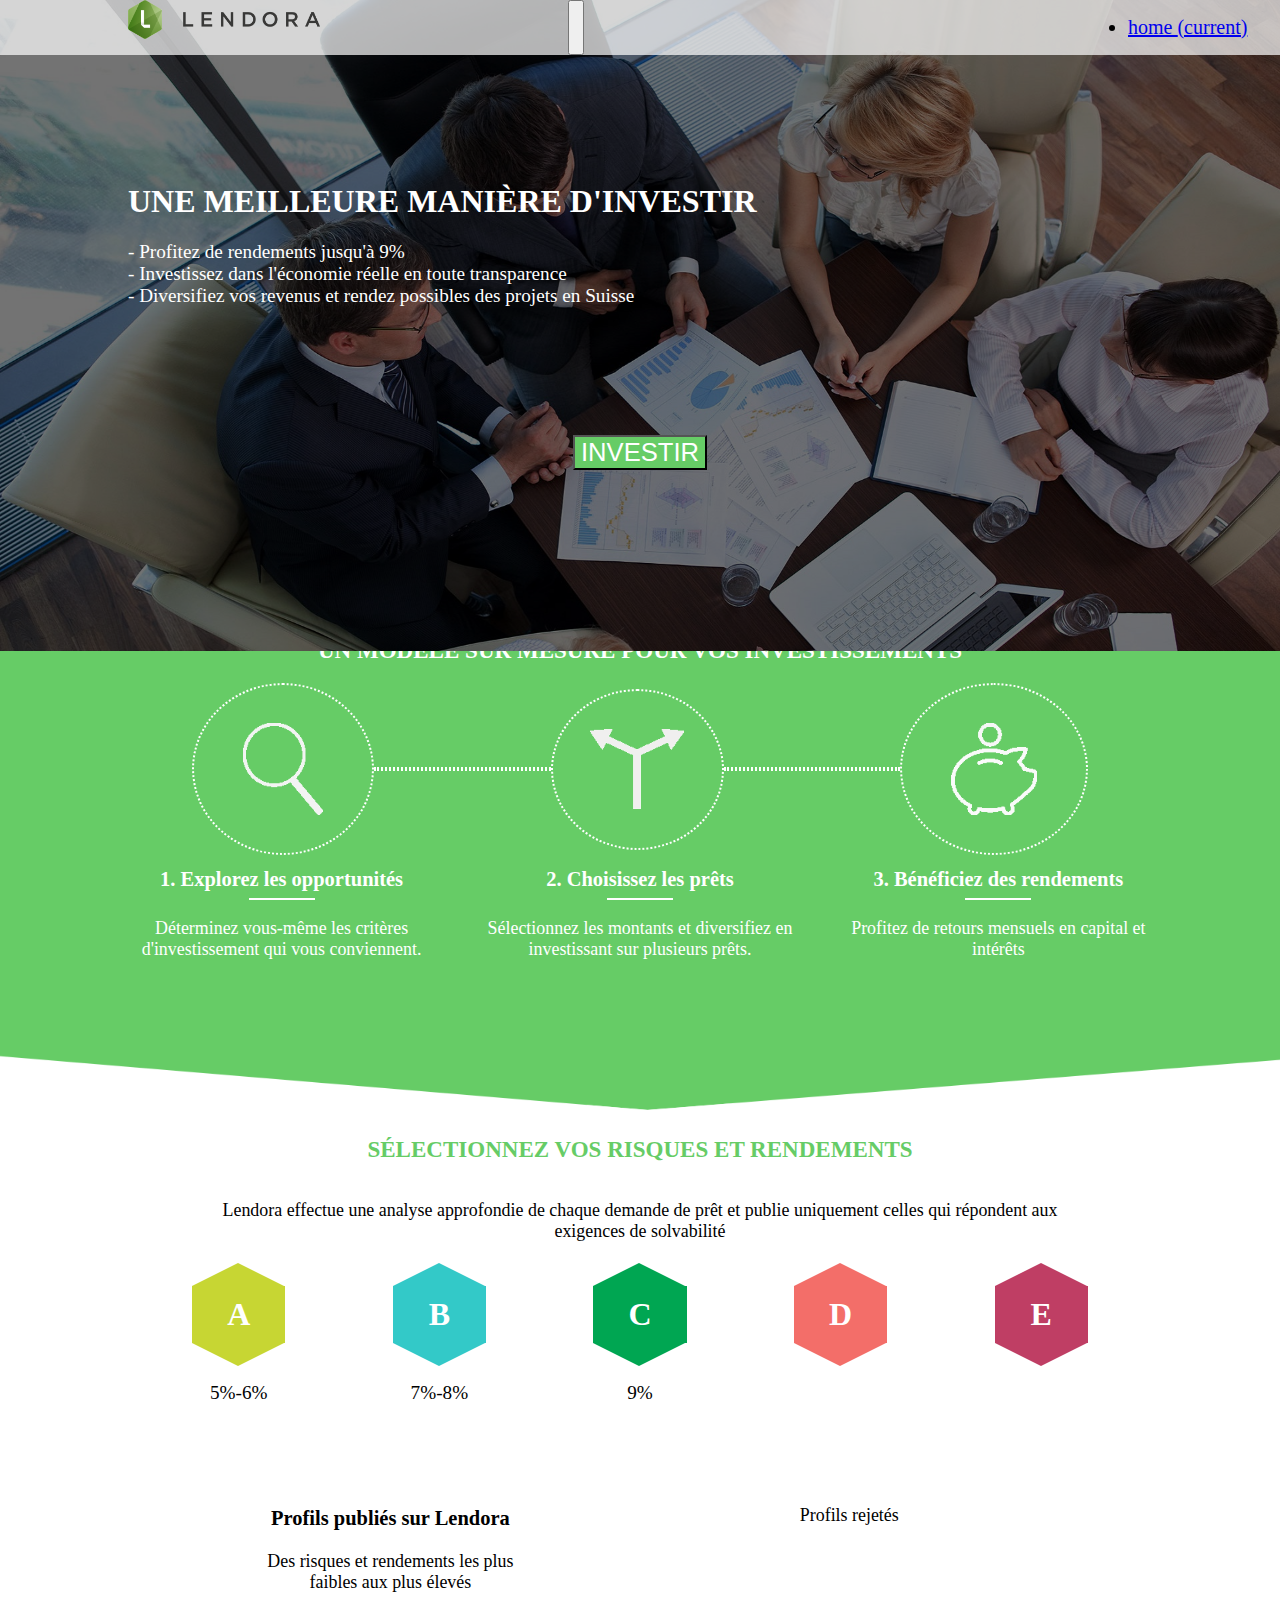
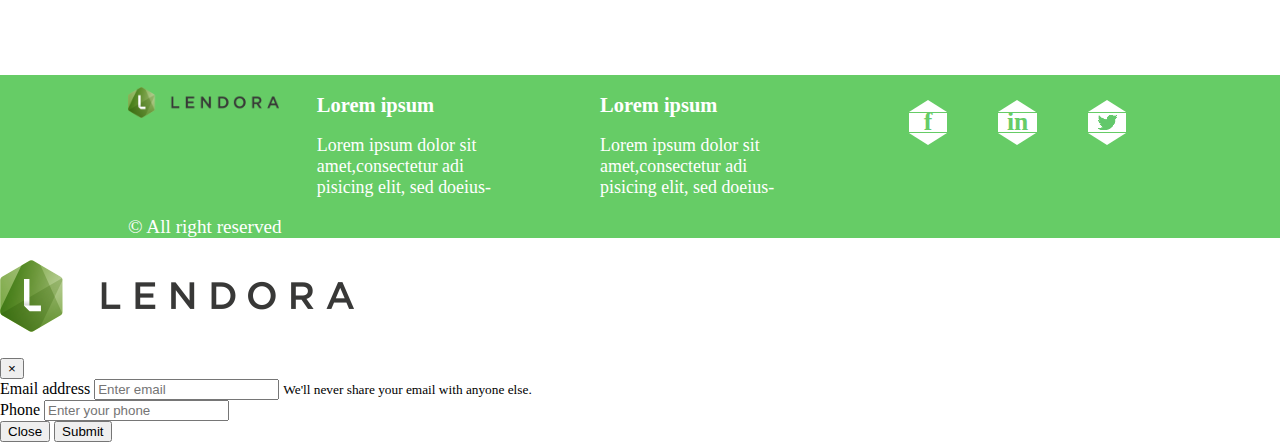
<file: anvi/index.html>
<!DOCTYPE html>
<html>

<head>
    <meta charset="utf-8" />
    <meta http-equiv="X-UA-Compatible" content="IE=edge">
    <title>Anvi test</title>
    <meta name="viewport" content="width=device-width, initial-scale=1">
    <link rel="stylesheet" type="text/css" media="screen" href="styles/style.css" />
    <link rel="stylesheet" href="https://stackpath.bootstrapcdn.com/bootstrap/4.1.3/css/bootstrap.min.css" integrity="sha384-MCw98/SFnGE8fJT3GXwEOngsV7Zt27NXFoaoApmYm81iuXoPkFOJwJ8ERdknLPMO"
        crossorigin="anonymous">
    <script src="https://code.jquery.com/jquery-3.3.1.js" integrity="sha256-2Kok7MbOyxpgUVvAk/HJ2jigOSYS2auK4Pfzbm7uH60="
        crossorigin="anonymous"></script>
    <script src="https://cdnjs.cloudflare.com/ajax/libs/popper.js/1.14.3/umd/popper.min.js" integrity="sha384-ZMP7rVo3mIykV+2+9J3UJ46jBk0WLaUAdn689aCwoqbBJiSnjAK/l8WvCWPIPm49"
        crossorigin="anonymous"></script>
    <script src="https://stackpath.bootstrapcdn.com/bootstrap/4.1.3/js/bootstrap.min.js" integrity="sha384-ChfqqxuZUCnJSK3+MXmPNIyE6ZbWh2IMqE241rYiqJxyMiZ6OW/JmZQ5stwEULTy"
        crossorigin="anonymous"></script>
</head>

<body>
    <header class="header">
        <section id="slider">
            <img src="img/slider.png" alt="Image One">
            <img src="img/slider-2.jpg" alt="Image Two">
        </section>
        <nav class="navbar navbar-expand-lg navbar-light bg-light">
            <a class="navbar-brand" href="#">
                <img src="img/logo.png" alt="logo" class="nav-logo">
            </a>
            <button class="navbar-toggler" type="button" data-toggle="collapse" data-target="#navbarTogglerDemo02"
                aria-controls="navbarTogglerDemo02" aria-expanded="false" aria-label="Toggle navigation">
                <span class="navbar-toggler-icon"></span>
            </button>

            <div class="collapse navbar-collapse" id="navbarTogglerDemo02">
                <ul class="navbar-nav mr-auto mt-2 mt-lg-0">
                    <li class="nav-item active">
                        <a class="nav-link" href="#">home <span class="sr-only">(current)</span></a>
                    </li>
                    <li class="nav-item">
                        <a class="nav-link" href="#">invest</a>
                    </li> 
                    <li class="nav-item">
                        <a class="nav-link" href="#">à propos</a>
                    </li> 
                </ul>
            </div>
        </nav>
        <div class="header-title">
            <h1>
                UNE MEILLEURE MANIÈRE D'INVESTIR
            </h1>
            <p>- Profitez de rendements jusqu'à 9%<br />
                - Investissez dans l'économie réelle en toute transparence<br />
                - Diversifiez vos revenus et rendez possibles des projets en Suisse</p>
        </div>
        <div class="place-for-btn">
            <button type="button" class="btn btn-primary" data-toggle="modal" data-target="#exampleModalLong">
                Investir
            </button>
        </div>
        <div class="black"></div>
    </header>
    <section class="figure">
        <h2>
            UN MODÈLE SUR MESURE POUR VOS INVESTISSEMENTS
        </h2>
        <div class="circles">
            <div class="circle">
                <img src="img/search.png" alt="icon">
            </div>
            <div class="line"></div>
            <div class="circle way">
                <img src="img/way.png" alt="way">
            </div>
            <div class="line"></div>
            <div class="circle">
                <img src="img/pig.png" alt="pig">
            </div>
        </div>
        <div class="text-circle">
            <div class="text-side">
                <h3>1. Explorez les opportunités </h3>
                <div class="line"></div>
                <p>Déterminez vous-même les critères d'investissement qui vous conviennent.</p>
            </div>
            <div class="text-side">
                <h3>2. Choisissez les prêts</h3>
                <div class="line"></div>
                <p>Sélectionnez les montants et diversifiez en investissant sur plusieurs prêts.</p>
            </div>
            <div class="text-side">
                <h3>3. Bénéficiez des rendements</h3>
                <div class="line"></div>
                <p>Profitez de retours mensuels en capital et intérêts</p>
            </div>
        </div>
    </section>
    <main class="main">
        <h2>SÉLECTIONNEZ VOS RISQUES ET RENDEMENTS</h2>
        <p>
            Lendora effectue une analyse approfondie de chaque demande de prêt et publie uniquement celles qui
            répondent aux exigences de solvabilité
        </p>
        <div class="figures">
            <div class="romb">
                <div class="hexagon">A</div>
                <h6>5%-6%</h6>
            </div>
            <div class="romb">
                <div class="hexagon hexagon-blue">B</div>
                <h6>7%-8%</h6>
            </div>
            <div class="romb">
                <div class="hexagon hexagon-green">С</div>
                <h6>9%</h6>
            </div>
            <div class="romb">
                <div class="hexagon hexagon-purp">D</div>
            </div>
            <div class="romb">
                <div class="hexagon hexagon-col">E</div>
            </div>
        </div>
        <div class="main-text">
            <div class="left-text">
                <h3>
                    Profils publiés sur Lendora
                </h3>
                <p>
                    Des risques et rendements les plus faibles aux plus élevés
                </p>
            </div>
            <div class="right-text">
                <p>
                    Profils rejetés
                </p>
            </div>
        </div>
    </main>
    <footer class="footer">
        <div class="footer-top">
            <div class="footer-logo">
                <img src="img/logo.png" alt="footer-logo">
            </div>
            <div class="footer-menu">
                <h4>
                    Lorem ipsum
                </h4>
                <p>
                    Lorem ipsum dolor sit<br />
                    amet,consectetur adi<br />
                    pisicing elit, sed doeius-
                </p>
            </div>
            <div class="footer-menu">
                <h4>
                    Lorem ipsum
                </h4>
                <p>
                    Lorem ipsum dolor sit<br />
                    amet,consectetur adi<br />
                    pisicing elit, sed doeius-
                </p>
            </div>
            <div class="footer-socials">
                <div class="footer-hexagon">f</div>
                <div class="footer-hexagon">in</div>
                <div class="footer-hexagon">
                    <img src="img/twit.png" alt="twit">
                </div>
            </div>
        </div>
        <div class="footer-bot">
            © All right reserved
        </div>
    </footer>
    <!-- Modal -->
    <div class="modal fade" id="exampleModalLong" tabindex="-1" role="dialog" aria-labelledby="exampleModalLongTitle"
        aria-hidden="true">
        <div class="modal-dialog" role="document">
            <div class="modal-content">
                <div class="modal-header">
                    <h5 class="modal-title" id="exampleModalLongTitle">
                        <img src="img/logo.png" alt="logo-title">
                    </h5>
                    <button type="button" class="close" data-dismiss="modal" aria-label="Close">
                        <span aria-hidden="true">&times;</span>
                    </button>
                </div>
                <div class="modal-body">
                    <form>
                        <div class="form-group">
                            <label for="exampleInputEmail1">Email address</label>
                            <input type="email" class="form-control" id="exampleInputEmail1" aria-describedby="emailHelp"
                                placeholder="Enter email">
                            <small id="emailHelp" class="form-text text-muted">We'll never share your email with anyone
                                else.</small>
                        </div>
                        <div class="form-group">
                            <label for="exampleInputPassword1">Phone</label>
                            <input type="text" class="form-control" id="exampleInputPassword1" placeholder="Enter your phone">
                        </div>
                    </form>
                </div>
                <div class="modal-footer">
                    <button type="button" class="btn btn-secondary" data-dismiss="modal">Close</button>
                    <button type="button" class="btn btn-primary">Submit</button>
                </div>
            </div>
        </div>
    </div>
    <script src="js/slider.js"></script>
</body>

</html>
</file>
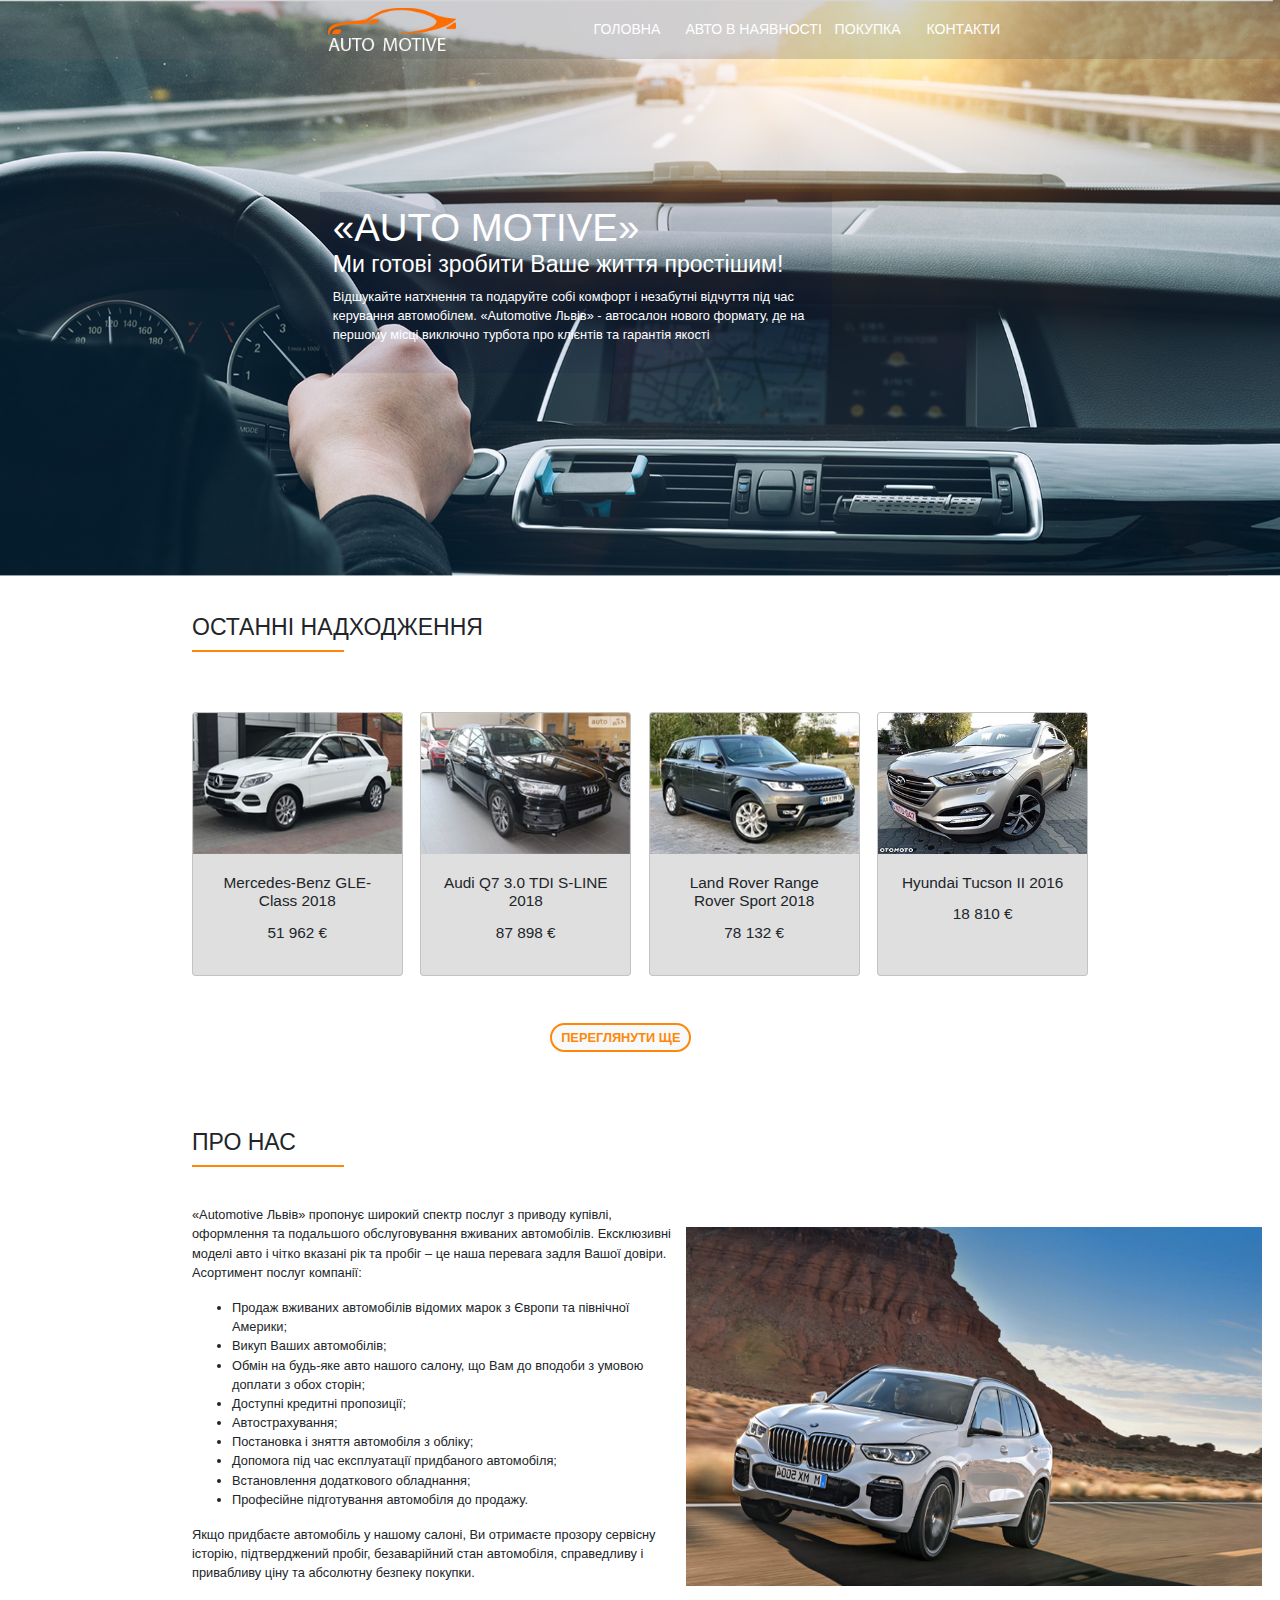
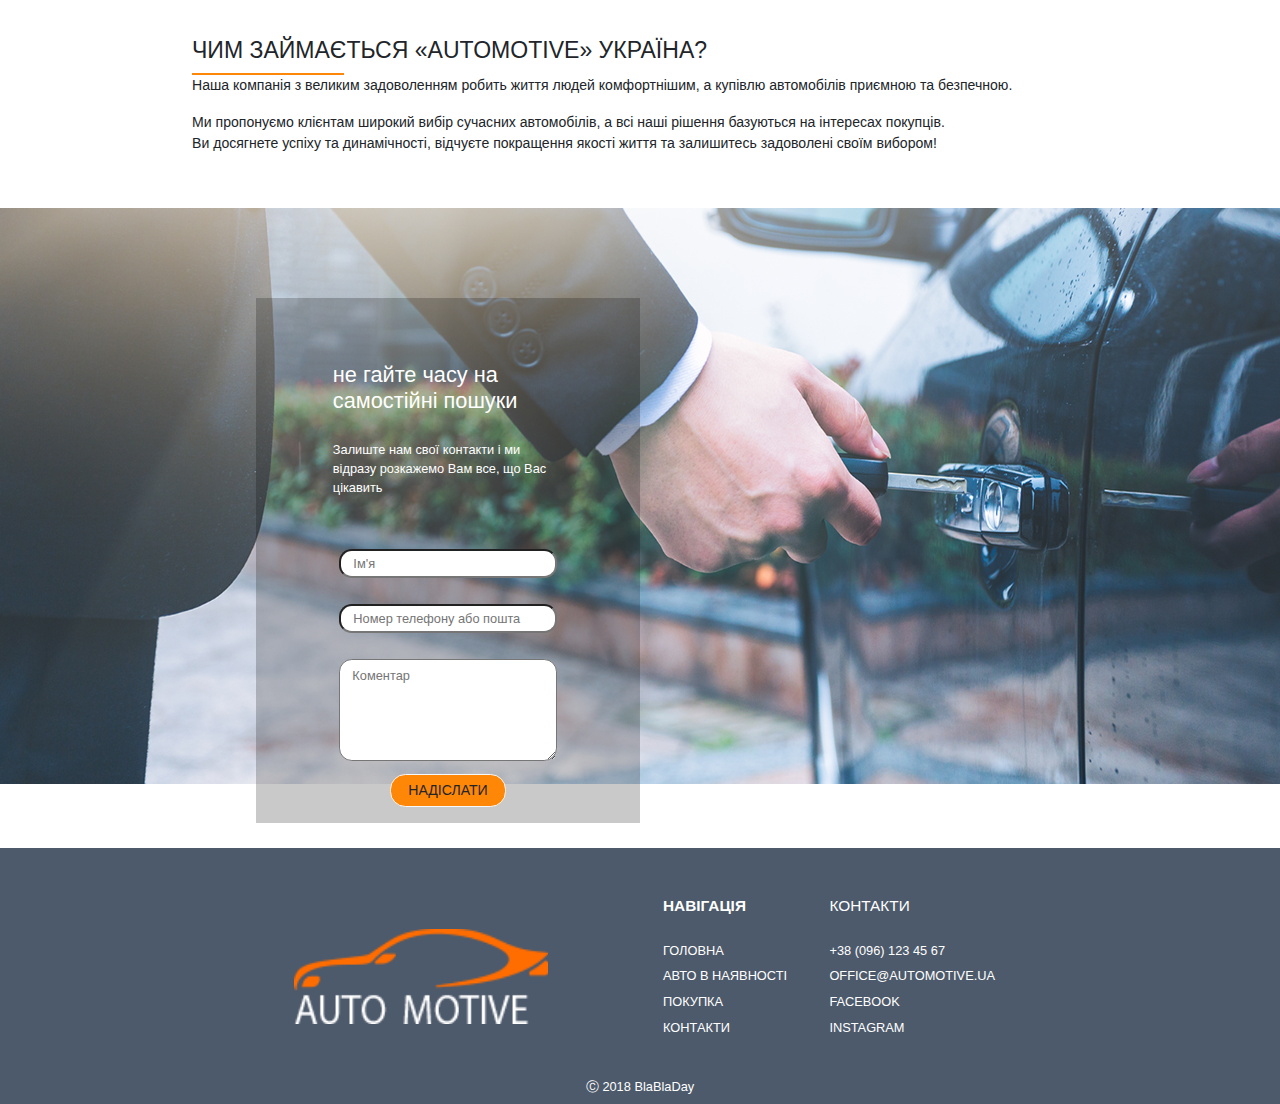
<file: auto/index.html>
<!DOCTYPE html>
<html>

<head>
    <meta charset="utf-8" />
    <meta http-equiv="X-UA-Compatible" content="IE=edge">
    <title>Test1-Jun</title>
    <meta name="viewport" content="width=device-width, initial-scale=1">
    <link rel="stylesheet" type="text/css" media="screen" href="css/style.css" />
    <link rel="stylesheet" href="https://maxcdn.bootstrapcdn.com/bootstrap/4.1.3/css/bootstrap.min.css">
</head>

<body>
    <div class="modal fade" id="exampleModalLong" tabindex="-1" role="dialog" aria-labelledby="exampleModalLongTitle"
        aria-hidden="true">
        <div class="modal-dialog" role="document">
            <div class="modal-content">
                <div class="modal-header">
                    <h5 class="modal-title" id="exampleModalLongTitle">Modal title</h5>
                    <button type="button" class="close" data-dismiss="modal" aria-label="Close">
                        <span aria-hidden="true">&times;</span>
                    </button>
                </div>
                <div class="modal-body">
                    ...
                </div>
                <div class="modal-footer">
                    <button type="button" class="btn btn-secondary" data-dismiss="modal">Close</button>
                    <button type="button" class="btn btn-primary">Save changes</button>
                </div>
            </div>
        </div>
    </div>


    <script src="js/dom.js"></script>
    <script src="js/obj.js"></script>
    <script src="https://ajax.googleapis.com/ajax/libs/jquery/3.3.1/jquery.min.js"></script>
    <script src="https://cdnjs.cloudflare.com/ajax/libs/popper.js/1.14.3/umd/popper.min.js"></script>
    <script src="https://maxcdn.bootstrapcdn.com/bootstrap/4.1.3/js/bootstrap.min.js"></script>
</body>

</html>
</file>
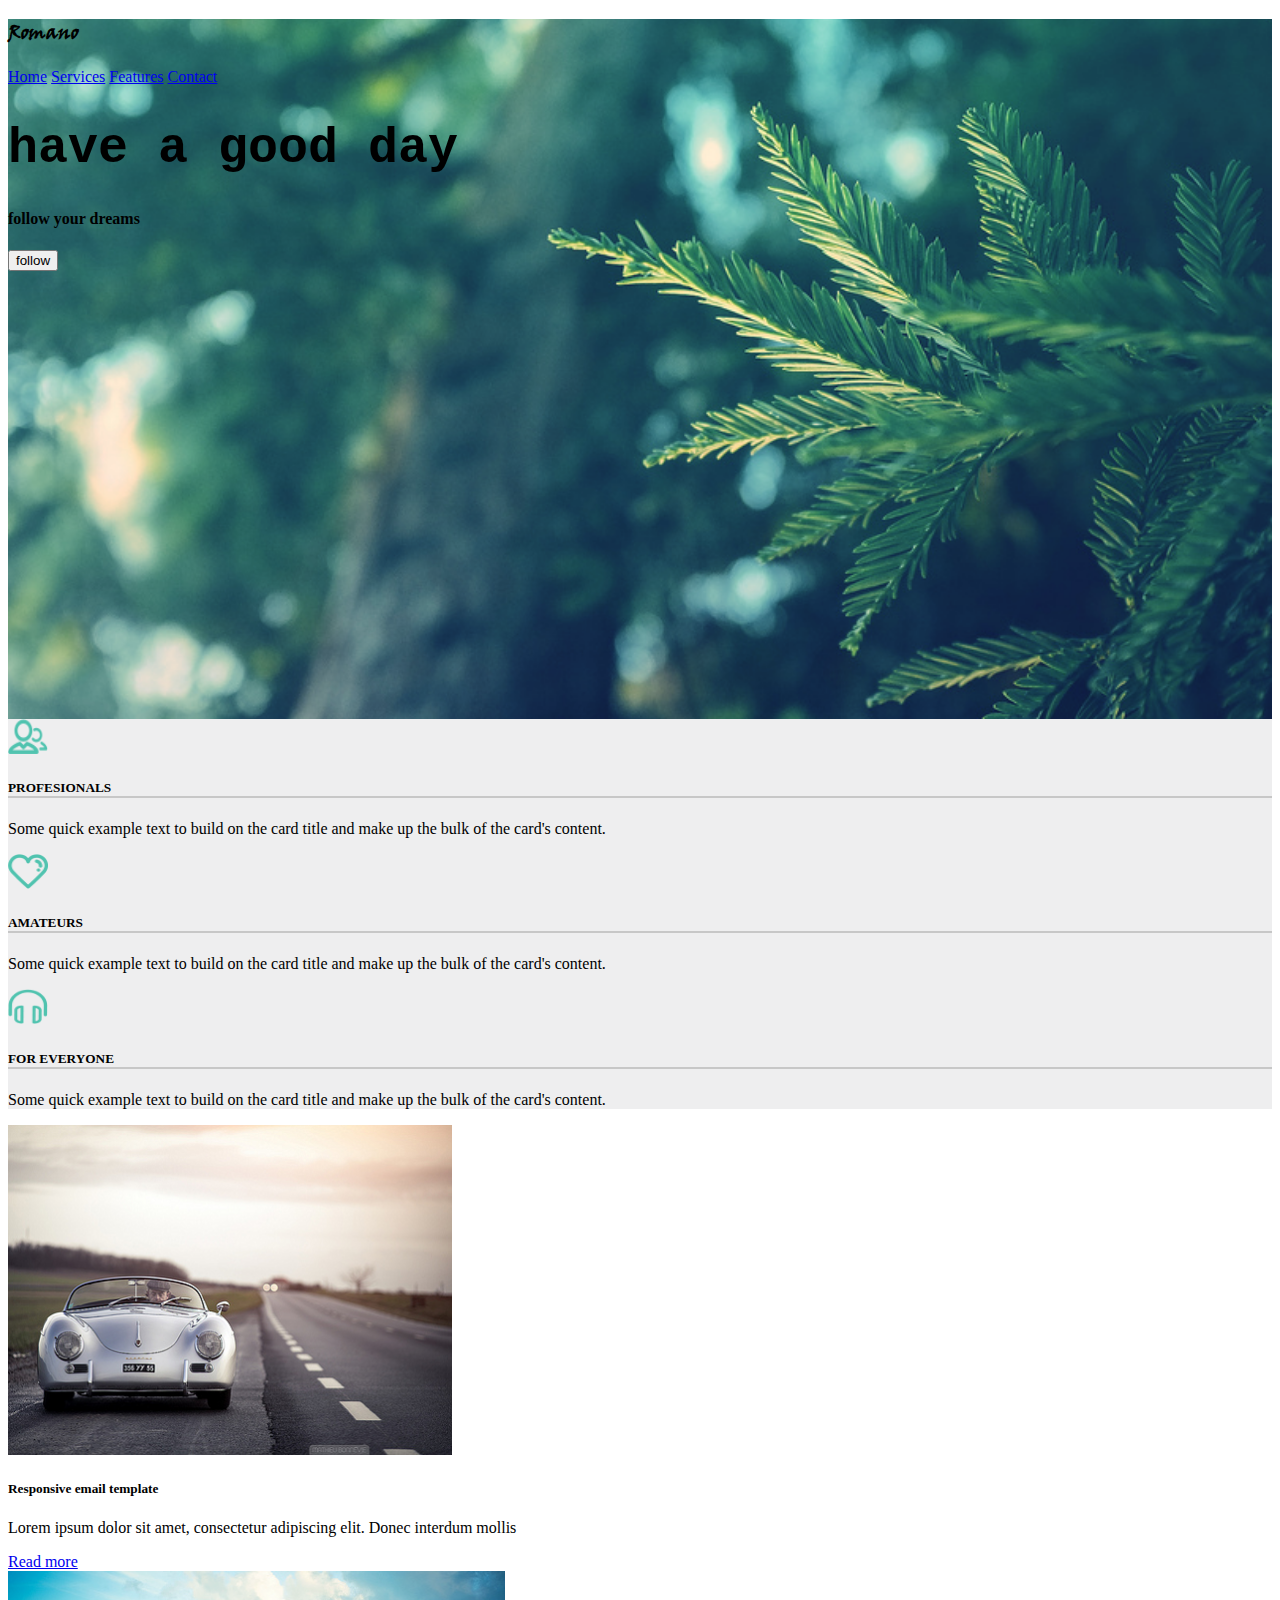
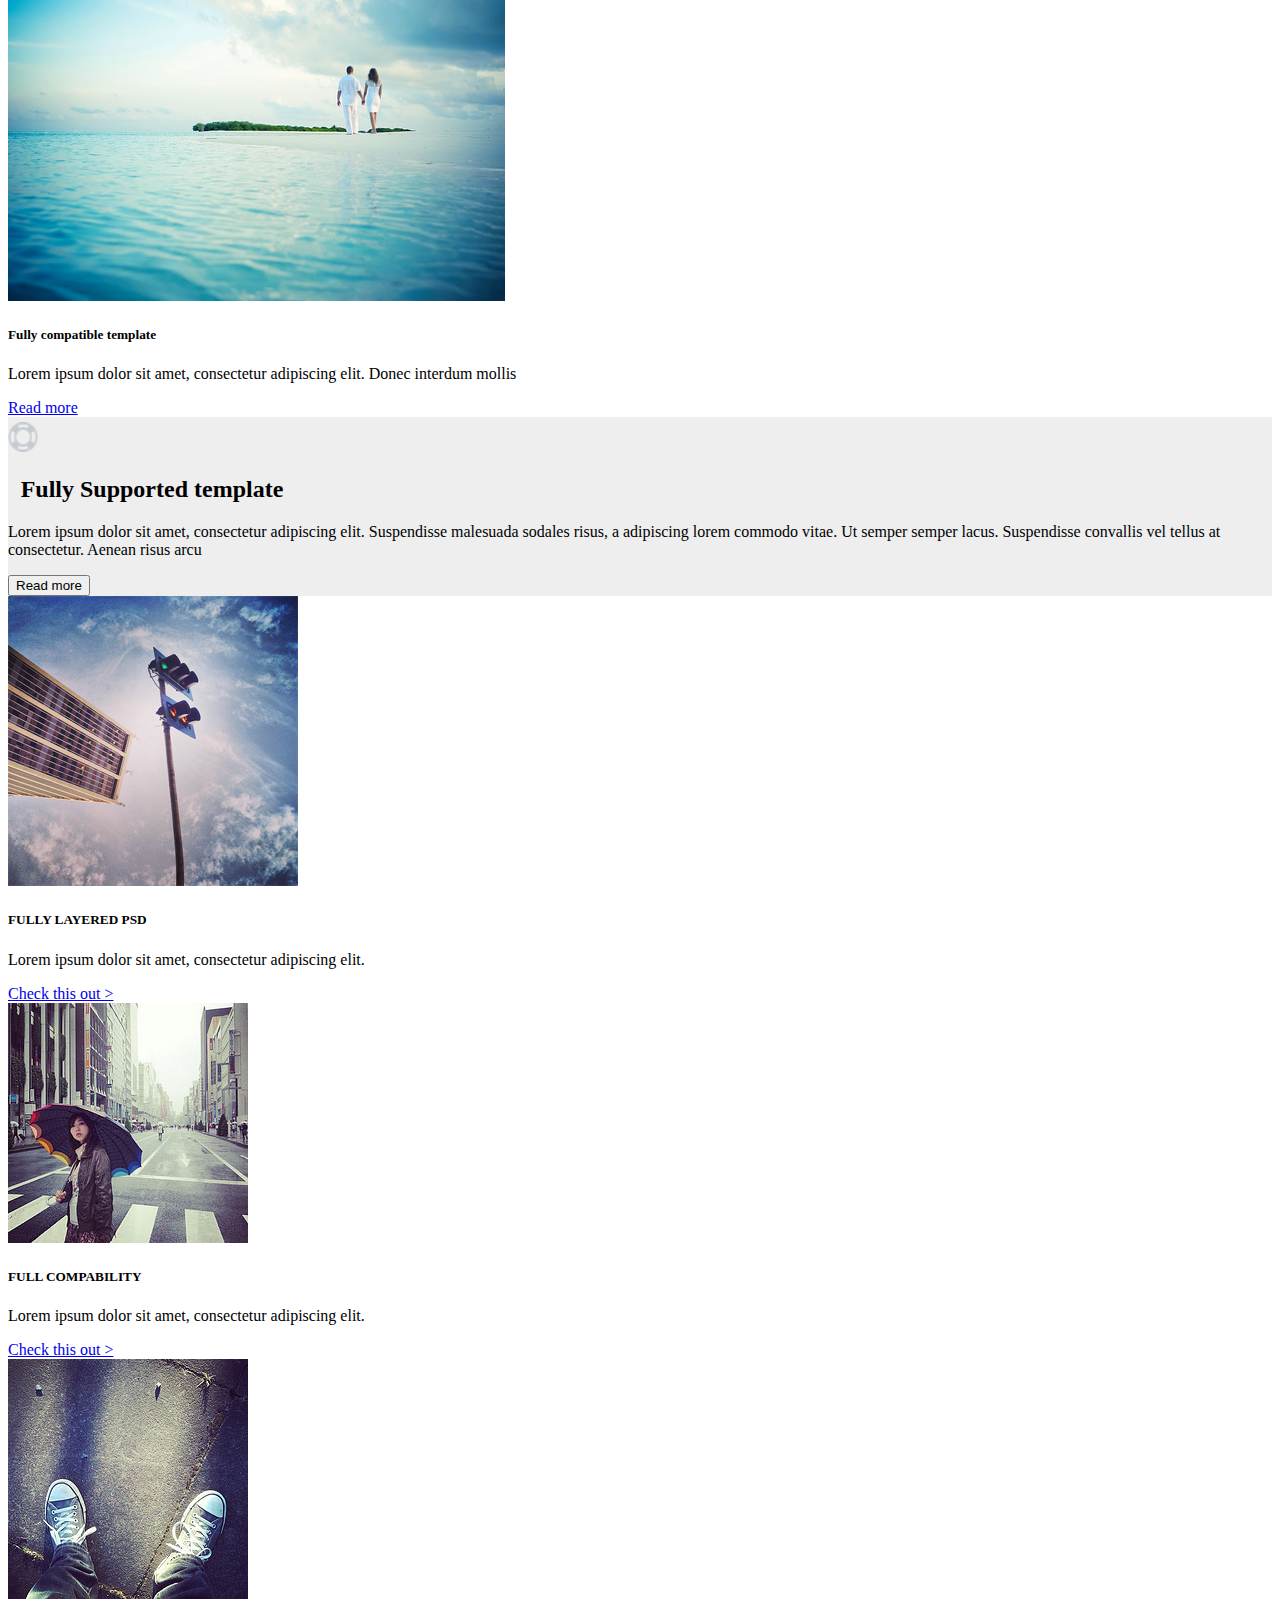
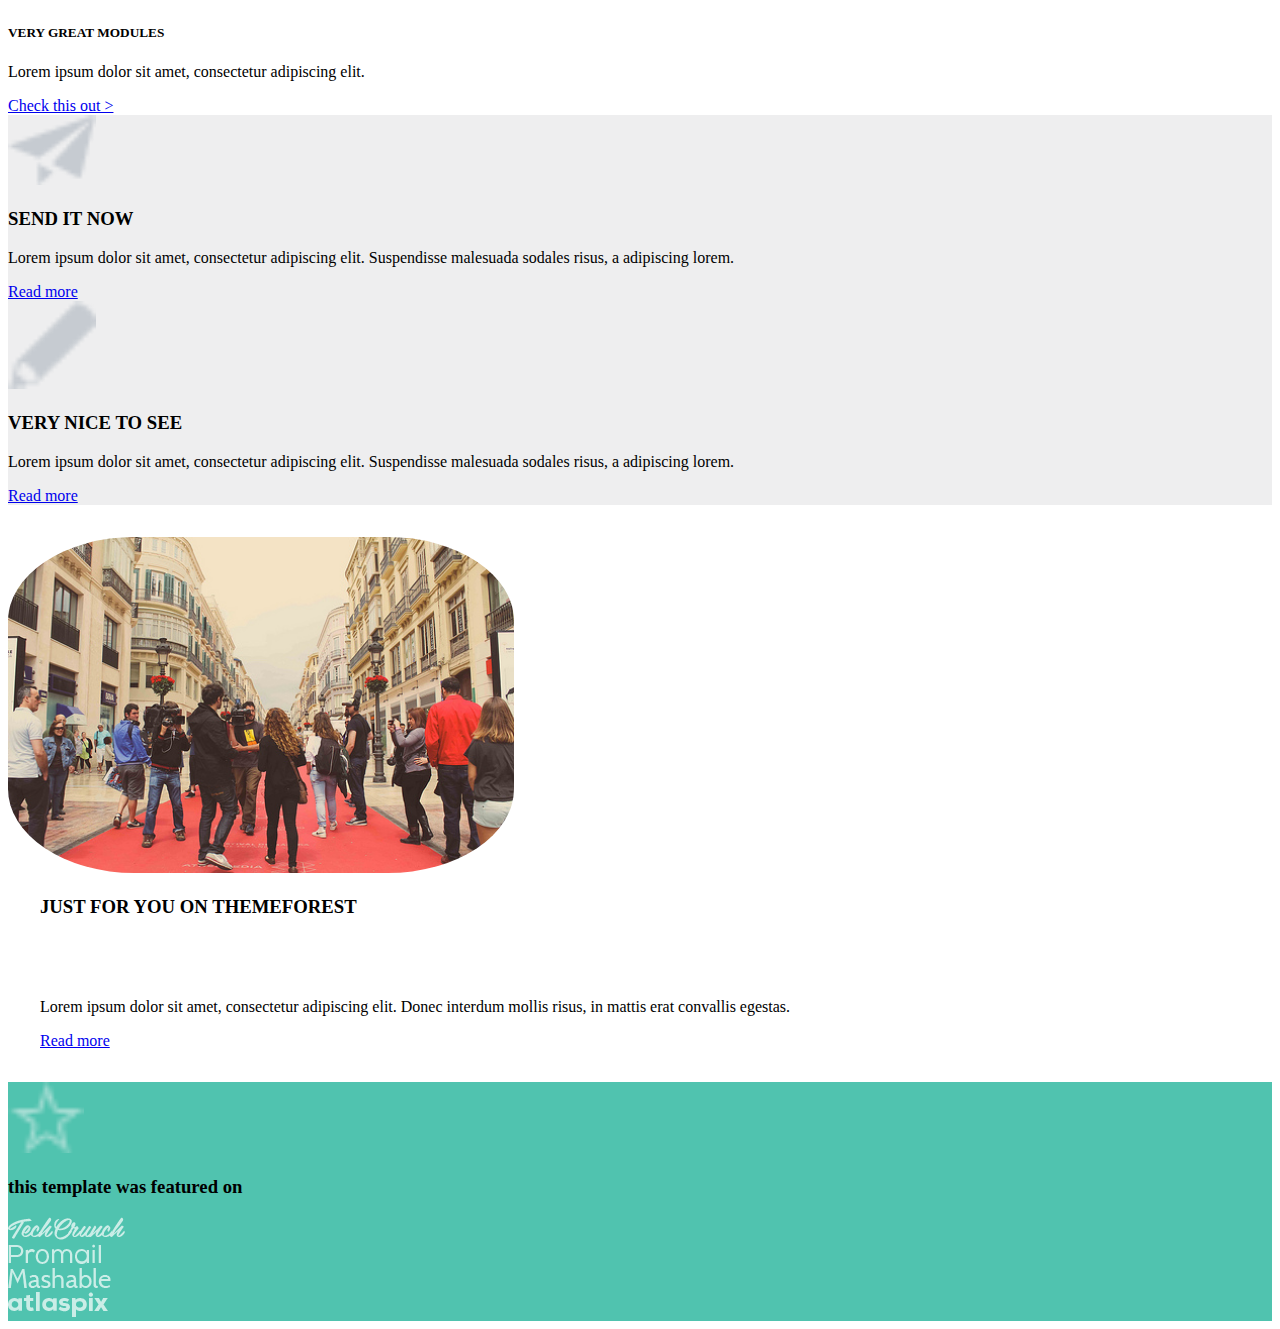
<file: fun/index.html>
<!DOCTYPE html>
<html>
<head>
    <meta charset="utf-8" />
    <meta http-equiv="X-UA-Compatible" content="IE=edge">
    <title>Good day</title>
    <link rel="shortcut icon" href="img/smile.png" type="image/png">
    <meta name="viewport" content="width=device-width, initial-scale=1">
    <link rel="stylesheet" href="https://stackpath.bootstrapcdn.com/bootstrap/4.1.3/css/bootstrap.min.css" integrity="sha384-MCw98/SFnGE8fJT3GXwEOngsV7Zt27NXFoaoApmYm81iuXoPkFOJwJ8ERdknLPMO" crossorigin="anonymous">
    <link rel="stylesheet" type="text/css" media="screen" href="css/style.css" />
</head>
<body>
    <header class="header d-flex flex-column justify-content-center align-items-center">
        <h3 class="font-weight-bold text-white text-uppercase my-name">Romano</h3>
        <nav class="nav mb-5 mt-5 text-uppercase">
            <a class="nav-link font-weight-bold text-light" href="#">Home</a>
            <a class="nav-link font-weight-bold text-light" href="#">Services</a>
            <a class="nav-link font-weight-bold text-light" href="#">Features</a>
            <a class="nav-link font-weight-bold text-light" href="#">Contact</a>
        </nav>
        <h1 class="font-weight-bold text-white text-uppercase">have a good day</h1>
        <h4 class="text-light mt-3 mb-4 text-uppercase">follow your dreams</h4>
        <button type="button" class="btn btn-info font-weight-bold btn-lg text-white mt-5 text-uppercase">follow</button>
    </header><!--header-->

    <section class="type-user py-5">
        <div class="container">
            <div class="row">
                <div class="col-12 col-xl-4 col-lg-4 col-md-4 col-sm-12">
                    <div class="card d-flex align-items-center border-0">
                        <img class="card-img-top my-img" src="img/prof.png" alt="Card image cap">
                        <div class="card-body text-align-enter d-flex flex-column align-items-center">
                            <h5 class="card-title text-center font-weight-bold users py-2">PROFESIONALS</h5>
                            <p class="card-text text-center help-text">Some quick example text to build on the card title and make up the bulk of the card's content.</p>
                        </div>
                    </div>
                </div>
                <div class="col-12 col-xl-4 col-lg-4 col-md-4 col-sm-12">
                    <div class="card d-flex align-items-center border-0">
                        <img class="card-img-top my-img" src="img//amators.png" alt="Card image cap">
                        <div class="card-body d-flex flex-column align-items-center">
                            <h5 class="card-title text-center font-weight-bold users py-2">AMATEURS</h5>
                            <p class="card-text text-center help-text">Some quick example text to build on the card title and make up the bulk of the card's content.</p>
                        </div>
                    </div>
                </div>
                <div class="col-12 col-xl-4 col-lg-4 col-md-4 col-sm-12">
                    <div class="card d-flex align-items-center border-0">
                        <img class="card-img-top my-img" src="img/every.png" alt="Card image cap">
                        <div class="card-body d-flex flex-column align-items-center">
                            <h5 class="card-title text-center font-weight-bold users py-2">FOR EVERYONE</h5>
                            <p class="card-text text-center help-text">Some quick example text to build on the card title and make up the bulk of the card's content.</p>
                        </div>
                    </div>
                </div>
            </div>
        </div>
    </section> <!--users-->

    <section class="two-img py-5">
        <div class="container">
            <div class="row d-flex justify-content-around">
                <div class="col-9 col-xl-5 col-lg-5 col-md-5 col-sm-9 mt-2">
                    <div class="card border-0">
                        <img class="card-img-top sec-img" src="img/road.png" alt="Card image cap">
                        <div class="card-body">
                            <h5 class="card-title text-uppercase font-weight-bold border-bottom py-2">Responsive email template</h5>
                            <p class="card-text">Lorem ipsum dolor sit amet, consectetur adipiscing elit. Donec interdum mollis</p>
                            <a href="#" class="btn btn-info">Read more</a>
                        </div>
                    </div>
                </div>
                <div class="col-9 col-xl-5 col-lg-5 col-md-5 col-sm-9 mt-2">
                    <div class="card border-0">
                        <img class="card-img-top sec-img" src="img/love.png" alt="Card image cap">
                        <div class="card-body">
                            <h5 class="card-title text-uppercase font-weight-bold border-bottom py-2">Fully compatible template</h5>
                            <p class="card-text">Lorem ipsum dolor sit amet, consectetur adipiscing elit. Donec interdum mollis</p>
                            <a href="#" class="btn btn-info">Read more</a>
                        </div>
                    </div>
                </div>
            </div>
        </div>
    </section>  <!--two img-->

    <section class="template py-5">
        <div class="container">
            <div class="row">
                <div class="col">
                    <div class="col logo d-flex border-bottom py-1 mb-4">
                        <img src="img/circle.png" alt="circle">
                        <h2>Fully Supported template</h2>                        
                    </div>
                    <p>
                        Lorem ipsum dolor sit amet, consectetur adipiscing elit. Suspendisse malesuada sodales risus, a adipiscing lorem commodo vitae. Ut semper semper lacus. Suspendisse convallis vel tellus at consectetur. Aenean risus arcu
                    </p>
                    <button type="button" class="btn btn-secondary mt-3">Read more</button>
                </div>
            </div>
        </div>
    </section>

    <section class="three-img py-5">
        <div class="container">
            <div class="row">
                <div class="col-12 col-xl-4 col-lg-4 col-md-4 col-sm-12">
                    <div class="card my-3 border-0">
                        <img class="card-img-top" src="img/layered.png" alt="Card image cap">
                        <div class="card-body">
                          <h5 class="card-title border-bottom font-weight-bold py-3">FULLY LAYERED PSD</h5>
                          <p class="card-text">Lorem ipsum dolor sit amet, consectetur adipiscing elit.</p>
                          <a href="#" class="text-info">Check this out ></a>
                        </div>
                    </div>
                </div>
                <div class="col-12 col-xl-4 col-lg-4 col-md-4 col-sm-12">
                    <div class="card my-3 border-0">
                        <img class="card-img-top" src="img/full.png" alt="Card image cap">
                        <div class="card-body">
                          <h5 class="card-title border-bottom font-weight-bold py-3">FULL COMPABILITY</h5>
                          <p class="card-text">Lorem ipsum dolor sit amet, consectetur adipiscing elit.</p>
                          <a href="#" class="text-info">Check this out ></a>
                        </div>
                    </div>
                </div>
                <div class="col-12 col-xl-4 col-lg-4 col-md-4 col-sm-12">
                    <div class="card my-3 border-0">
                        <img class="card-img-top" src="img/modules.png" alt="Card image cap">
                        <div class="card-body">
                            <h5 class="card-title border-bottom font-weight-bold py-3">VERY GREAT MODULES</h5>
                            <p class="card-text">Lorem ipsum dolor sit amet, consectetur adipiscing elit.</p>
                            <a href="#" class="text-info">Check this out ></a>
                        </div>
                    </div>
                </div>
            </div>
        </div>
    </section>

    <section class="news py-5">
        <div class="container">
            <div class="row justify-content-around">
                <div class="col-12 col-sm-12 col-md-5 col-lg-5 col-xl-5">
                    <div class="card border-0">
                        <div class="wrap d-flex align-items-center border-bottom py-2">
                            <img src="img/airplane.png" alt="airplane">
                            <h3 class="ml-3 font-weight-bold">
                                SEND IT NOW
                            </h3>
                        </div>
                        <div class="card-body">
                          <p class="card-text  my-3">Lorem ipsum dolor sit amet, consectetur adipiscing elit. Suspendisse malesuada sodales risus, a adipiscing lorem.</p>
                          <a href="#" class="btn btn-info mt-3">Read more</a>
                        </div>
                    </div>
                </div>
                <div class="col-12 col-sm-12 col-md-5 col-lg-5 col-xl-5">
                    <div class="card border-0">
                        <div class="wrap d-flex align-items-center border-bottom py-2">
                            <img src="img/pencil.png" alt="pencil">
                            <h3 class="ml-3 font-weight-bold">
                                VERY NICE TO SEE
                            </h3>
                        </div>
                        <div class="card-body">
                          <p class="card-text  my-3">Lorem ipsum dolor sit amet, consectetur adipiscing elit. Suspendisse malesuada sodales risus, a adipiscing lorem.</p>
                          <a href="#" class="btn btn-info mt-3">Read more</a>
                        </div>
                    </div>
                </div>
            </div>
        </div>
    </section>

    <section class="last">
        <div class="container">
            <div class="row">
                <div class="col d-flex">
                    <img src="img/red-road.png" alt="red-road" class="main-img">
                    <div class="card-body">
                        <h3 class="card-title border-bottom font-weight-bold">JUST FOR YOU ON THEMEFOREST</h3>
                        <p class="card-text">Lorem ipsum dolor sit amet, consectetur adipiscing elit. Donec interdum mollis risus, in mattis erat convallis egestas.</p>
                        <a href="#" class="btn btn-secondary">Read more</a>
                    </div>
                </div>
            </div>
        </div>
    </section>

    <footer class="footer pt-5">
        <div class="container">
            <div class="row">
                <div class="col-12 d-flex justify-content-center">
                    <div class="col-xl-6 col-lg-7 col-md-10 col-sm-12 d-flex border-bottom">
                    <img src="img/star.png" alt="star" class="mt-2">
                    <h3 class="text-uppercase ml-2 text-white">
                        this template was featured on 
                    </h3>
                    </div>
                </div>
                <div class="col-xl-3 col-lg-3 col-md-3 col-sm-3 col-6 my-5">
                    <img src="img/text1.png" alt="title-1">
                </div>
                <div class="col-xl-3 col-lg-3 col-md-3 col-sm-3 col-6 my-5">
                    <img src="img/text2.png" alt="title-2">
                </div>
                <div class="col-xl-3 col-lg-3 col-md-3 col-sm-3 col-6 my-5">
                    <img src="img/text3.png" alt="title-3">
                </div>
                <div class="col-xl-3 col-lg-3 col-md-3 col-sm-3 col-6 my-5">
                    <img src="img/text4.png" alt="title-4">
                </div>
            </div>
        </div>
    </footer>
    <script src="https://code.jquery.com/jquery-3.3.1.slim.min.js" integrity="sha384-q8i/X+965DzO0rT7abK41JStQIAqVgRVzpbzo5smXKp4YfRvH+8abtTE1Pi6jizo" crossorigin="anonymous"></script>
    <script src="https://cdnjs.cloudflare.com/ajax/libs/popper.js/1.14.3/umd/popper.min.js" integrity="sha384-ZMP7rVo3mIykV+2+9J3UJ46jBk0WLaUAdn689aCwoqbBJiSnjAK/l8WvCWPIPm49" crossorigin="anonymous"></script>
    <script src="https://stackpath.bootstrapcdn.com/bootstrap/4.1.3/js/bootstrap.min.js" integrity="sha384-ChfqqxuZUCnJSK3+MXmPNIyE6ZbWh2IMqE241rYiqJxyMiZ6OW/JmZQ5stwEULTy" crossorigin="anonymous"></script>
</body>
</html>
</file>
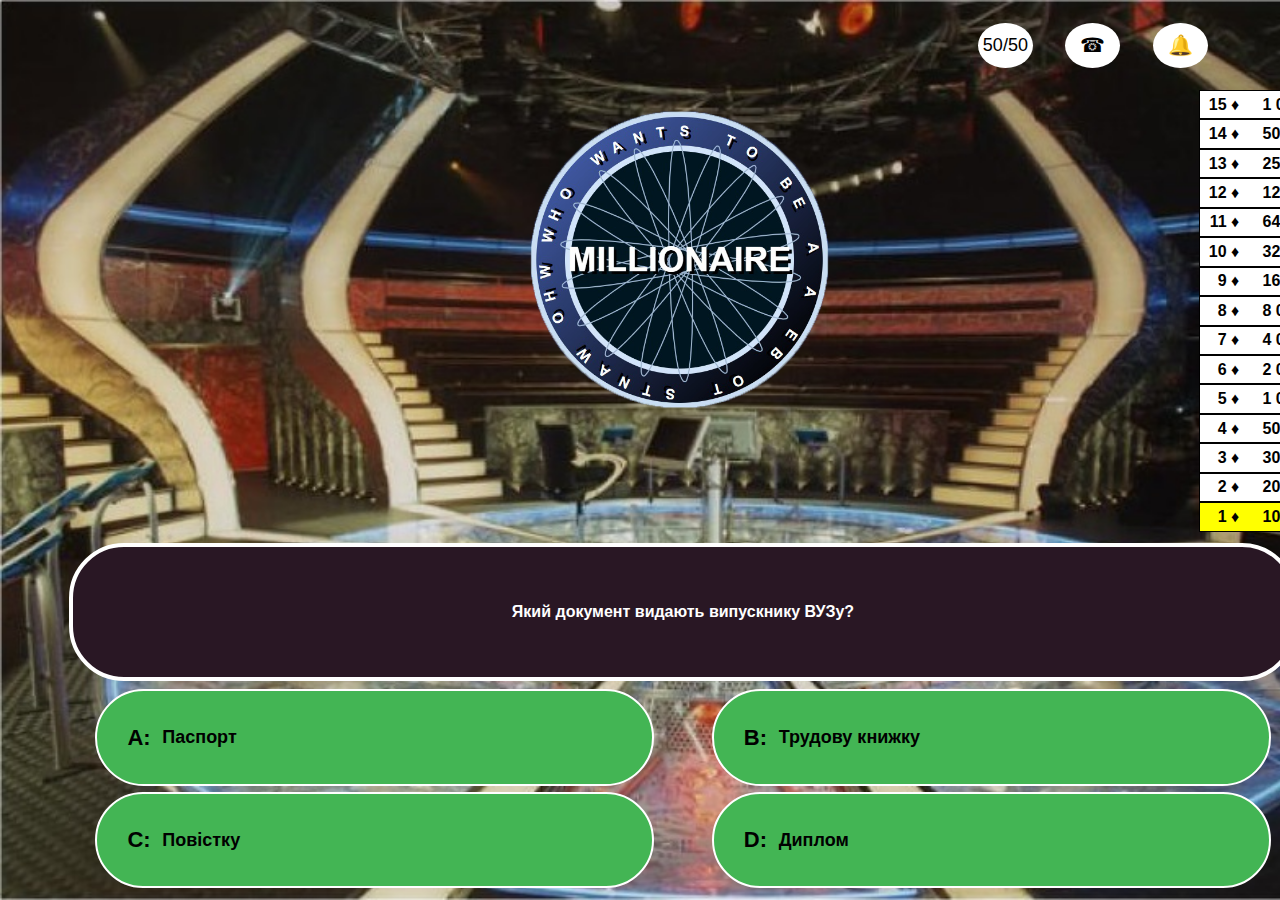
<file: game/index.html>
<!DOCTYPE html>
<html lang="en">

<head>
    <meta charset="UTF-8">
    <meta name="viewport" content="width=device-width, initial-scale=1.0">
    <meta http-equiv="X-UA-Compatible" content="ie=edge">
    <link rel="stylesheet" href="css/style.css">
    <title>first millionaire</title>
</head>

<body>
<script src="js/question.js"></script>
<script src="js/script.js"></script>
<script src="js/main.js"></script>
</body>
</file>
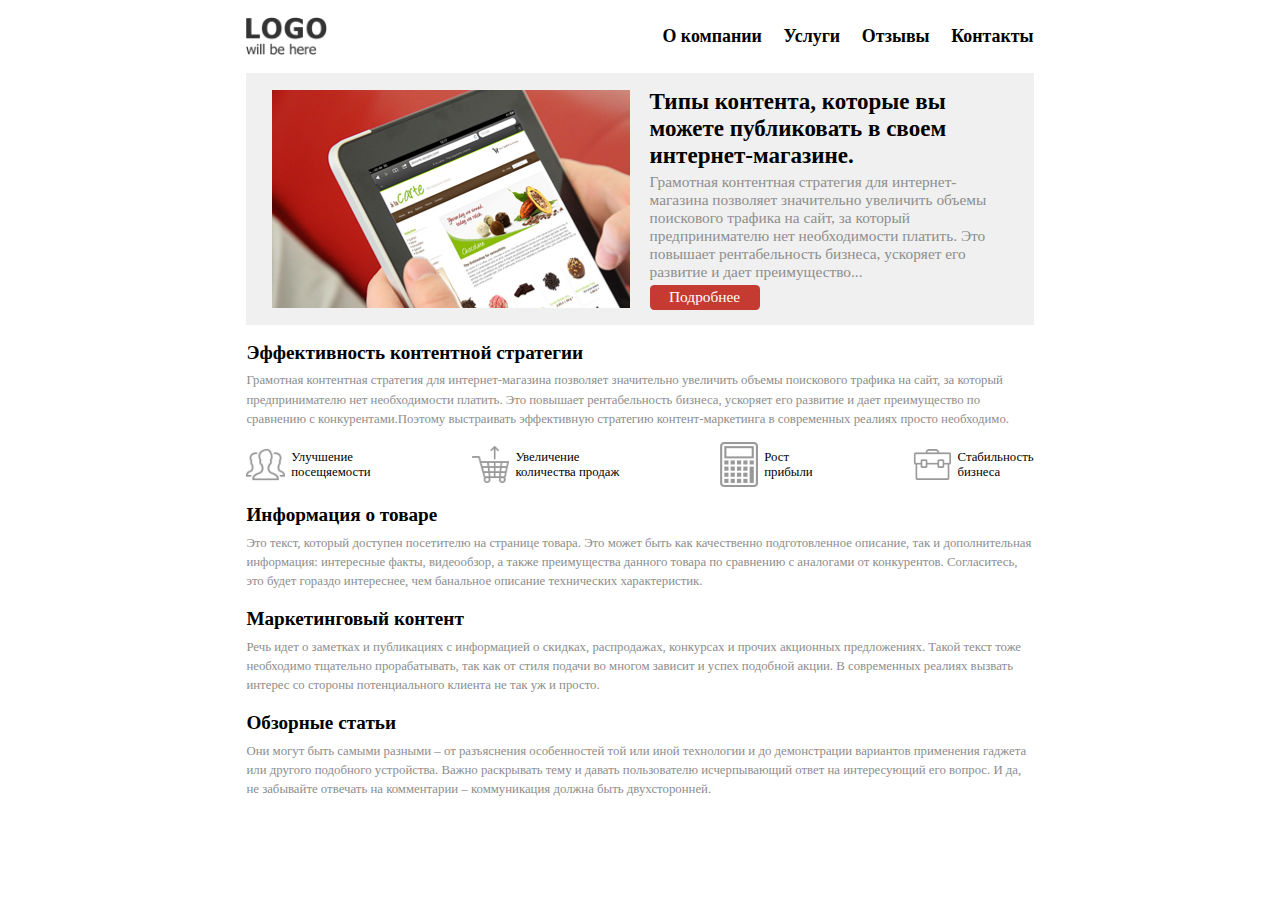
<file: Premmerce/index.html>
<!DOCTYPE html>
<html lang="ru">

<head>
    <meta charset="utf-8">
    <meta http-equiv="X-UA-Compatible" content="IE=edge">
    <title>Premmerce</title>
    <meta name="viewport" content="width=device-width, initial-scale=1">
    <link rel="stylesheet" type="text/css" media="screen" href="css/style.css">
</head>

<body>
    <header class="header">
        <img src="assets/logo.png" alt="logo" class="header__logo">
        <nav class="header__navigation">
            <ul class="header__navigation--list">
                <li class="header__navigation--item">
                    <a href="#" class="header__navigation--link">
                        О компании
                    </a>
                </li>
                <li class="header__navigation--item">
                    <a href="#" class="header__navigation--link">
                        Услуги
                    </a>
                </li>
                <li class="header__navigation--item">
                    <a href="#" class="header__navigation--link">
                        Отзывы
                    </a>
                </li>
                <li class="header__navigation--item">
                    <a href="#" class="header__navigation--link">
                        Контакты
                    </a>
                </li>
            </ul>
        </nav>
    </header>
    <section class="content">
        <div class="content__image">
        </div>
        <div class="content__text">
            <h1 class="content__text--title">
                Типы контента, которые вы можете публиковать в своем интернет-магазине.
            </h1>
            <p class="content__text--paragraph">Грамотная контентная стратегия для интернет-магазина позволяет
                значительно увеличить объемы поискового
                трафика на сайт, за который предпринимателю нет необходимости платить. Это повышает рентабельность
                бизнеса, ускоряет его развитие и дает преимущество...</p>
            <div class="content__text--btn">
                Подробнее
            </div>
        </div>
    </section>
    <main class="main">
        <div class="main__text">
            <h3 class="main__text--title">Эффективность контентной стратегии</h3>
            <p class="main__text--paragraph">Грамотная контентная стратегия для интернет-магазина позволяет значительно
                увеличить объемы поискового
                трафика на сайт, за который предпринимателю нет необходимости платить. Это повышает рентабельность
                бизнеса, ускоряет его развитие и дает преимущество по сравнению с конкурентами.Поэтому выстраивать
                эффективную стратегию контент-маркетинга в современных реалиях просто необходимо.</p>
        </div>
        <div class="main__icons">
            <div class="main__icons--block">
                <img src="assets/img1.png" alt="icon" class="main__icons--block-img">
                <p class="main__icons--block-paragraph">Улучшение<br>посещяемости</p>
            </div>
            <div class="main__icons--block">
                <img src="assets/img2.png" alt="icon" class="main__icons--block-img">
                <p class="main__icons--block-paragraph">Увеличение<br>количества продаж</p>
            </div>
            <div class="main__icons--block">
                <img src="assets/img3.png" alt="icon" class="main__icons--block-img">
                <p class="main__icons--block-paragraph">Рост<br>прибыли</p>
            </div>
            <div class="main__icons--block">
                <img src="assets/img4.png" alt="icon" class="main__icons--block-img">
                <p class="main__icons--block-paragraph">Стабильность<br>бизнеса</p>
            </div>
        </div>
        <div class="main__text">
            <h3 class="main__text--title">Информация о товаре</h3>
            <p class="main__text--paragraph">Это текст, который доступен посетителю на странице товара. Это может быть
                как качественно подготовленное
                описание, так и дополнительная информация: интересные факты, видеообзор, а также преимущества данного
                товара по сравнению с аналогами от конкурентов. Согласитесь, это будет гораздо интереснее, чем банальное
                описание технических характеристик.</p>
        </div>
        <div class="main__text">
            <h3 class="main__text--title">Маркетинговый контент</h3>
            <p class="main__text--paragraph">Речь идет о заметках и публикациях с информацией о скидках, распродажах,
                конкурсах и прочих акционных
                предложениях. Такой текст тоже необходимо тщательно прорабатывать, так как от стиля подачи во многом
                зависит и успех подобной акции. В современных реалиях вызвать интерес со стороны потенциального клиента
                не так уж и просто.</p>
        </div>
        <div class="main__text">
            <h3 class="main__text--title">Обзорные статьи</h3>
            <p class="main__text--paragraph">Они могут быть самыми разными – от разъяснения особенностей той или иной
                технологии и до демонстрации
                вариантов применения гаджета или другого подобного устройства. Важно раскрывать тему и давать
                пользователю исчерпывающий ответ на интересующий его вопрос. И да, не забывайте отвечать на комментарии
                – коммуникация должна быть двухсторонней.</p>
        </div>
    </main>
</body>

</html>
</file>
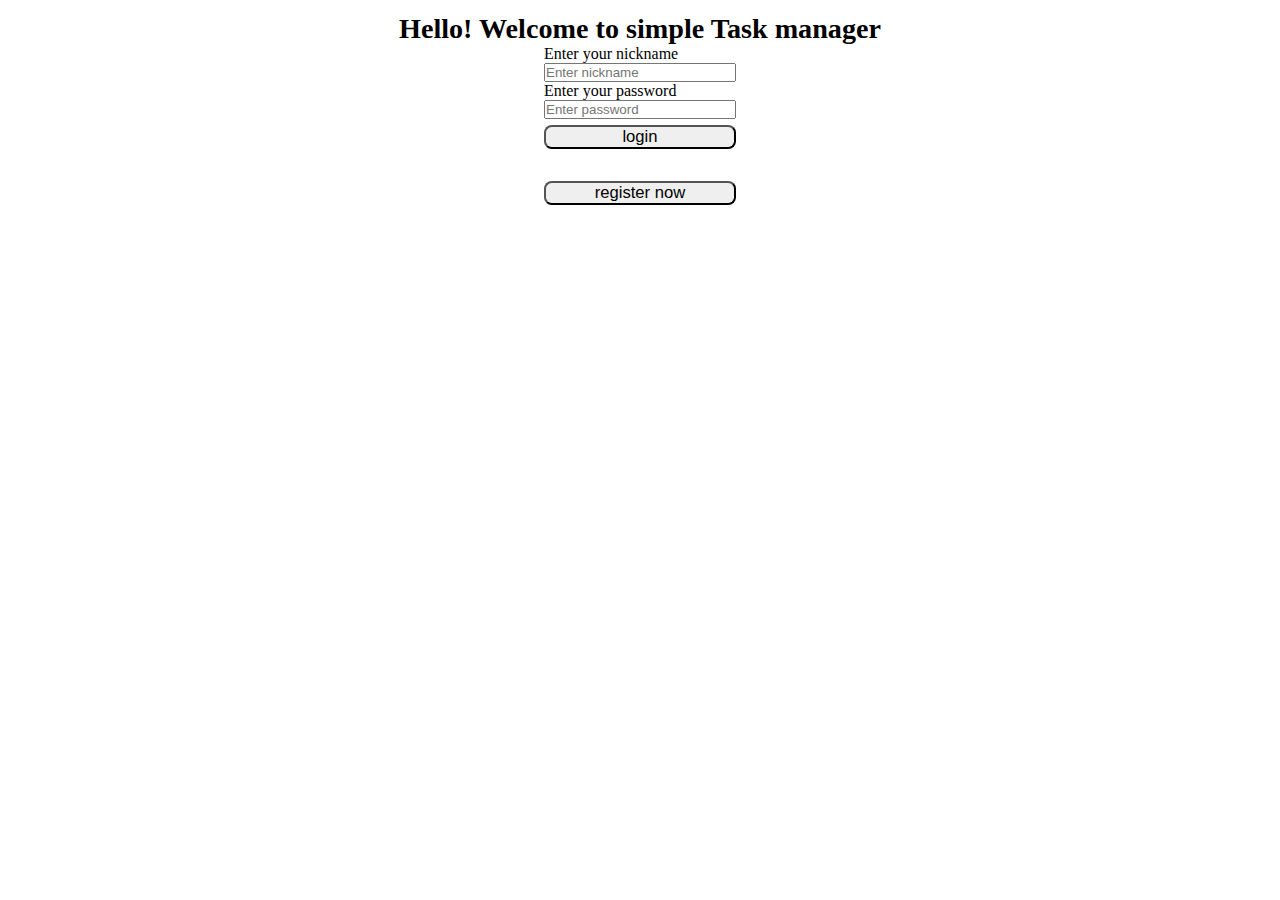
<file: task-manager/index.html>
<!DOCTYPE html>
<html lang="en">
<head>
  <meta charset="UTF-8">
  <title>Task manager</title>
  <link rel="stylesheet" href="./assets/styles.css">
  <link rel="stylesheet" href="https://stackpath.bootstrapcdn.com/bootstrap/4.1.3/css/bootstrap.min.css" integrity="sha384-MCw98/SFnGE8fJT3GXwEOngsV7Zt27NXFoaoApmYm81iuXoPkFOJwJ8ERdknLPMO" crossorigin="anonymous">
</head>
<body>
  <div id="root"></div>
  <script src="./src/app.js"></script>
  <script src="https://code.jquery.com/jquery-3.3.1.slim.min.js" integrity="sha384-q8i/X+965DzO0rT7abK41JStQIAqVgRVzpbzo5smXKp4YfRvH+8abtTE1Pi6jizo" crossorigin="anonymous"></script>
  <script src="https://cdnjs.cloudflare.com/ajax/libs/popper.js/1.14.3/umd/popper.min.js" integrity="sha384-ZMP7rVo3mIykV+2+9J3UJ46jBk0WLaUAdn689aCwoqbBJiSnjAK/l8WvCWPIPm49" crossorigin="anonymous"></script>
  <script src="https://stackpath.bootstrapcdn.com/bootstrap/4.1.3/js/bootstrap.min.js" integrity="sha384-ChfqqxuZUCnJSK3+MXmPNIyE6ZbWh2IMqE241rYiqJxyMiZ6OW/JmZQ5stwEULTy" crossorigin="anonymous"></script>
  <script src="./src/query.js"></script>
</body>
</html>
</file>
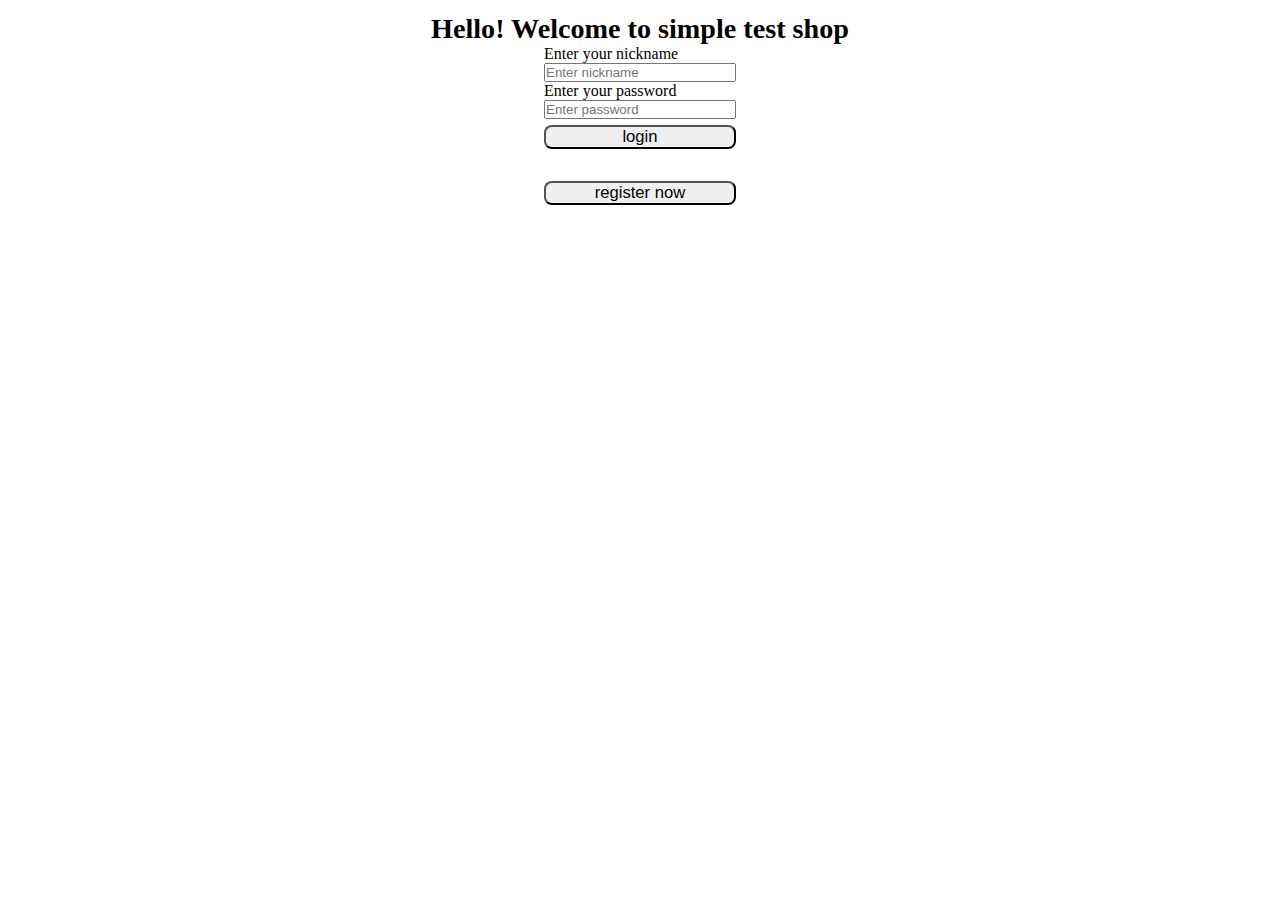
<file: treoLabs/index.html>
<!DOCTYPE html>
<html lang="en">
<head>
  <meta charset="UTF-8">
  <title>Task manager</title>
  <link rel="stylesheet" href="./assets/styles.css">
  <link rel="stylesheet" href="https://stackpath.bootstrapcdn.com/bootstrap/4.1.3/css/bootstrap.min.css" integrity="sha384-MCw98/SFnGE8fJT3GXwEOngsV7Zt27NXFoaoApmYm81iuXoPkFOJwJ8ERdknLPMO" crossorigin="anonymous">
  <script src="https://code.jquery.com/jquery-3.3.1.slim.min.js" integrity="sha384-q8i/X+965DzO0rT7abK41JStQIAqVgRVzpbzo5smXKp4YfRvH+8abtTE1Pi6jizo" crossorigin="anonymous"></script>
  <script src="https://cdnjs.cloudflare.com/ajax/libs/popper.js/1.14.3/umd/popper.min.js" integrity="sha384-ZMP7rVo3mIykV+2+9J3UJ46jBk0WLaUAdn689aCwoqbBJiSnjAK/l8WvCWPIPm49" crossorigin="anonymous"></script>
  <script src="https://stackpath.bootstrapcdn.com/bootstrap/4.1.3/js/bootstrap.min.js" integrity="sha384-ChfqqxuZUCnJSK3+MXmPNIyE6ZbWh2IMqE241rYiqJxyMiZ6OW/JmZQ5stwEULTy" crossorigin="anonymous"></script>
  
</head>
<body>
  <div id="root"></div>
 
  <script src="./src/cars.js"></script>
  <script src="./src/users.js"></script>
  <script src="./src/app.js"></script>
  <script src="./src/paginator.js"></script>
  <script src="./src/query.js"></script> 
</body>
</html>
</file>
<file: anvi/styles/style.css>
body {
  display: flex;
  flex-direction: column;
  margin: 0;
  padding: 0; }
  body .header {
    width: 100%;
    position: relative; }
    body .header #slider {
      width: 100%;
      height: 100%;
      position: absolute;
      z-index: -1;
      background-color: #66cc66; }
      body .header #slider img {
        position: absolute;
        max-width: 100%;
        height: auto;
        filter: brightness(0.45); }
    body .header .navbar {
      width: 100%;
      background-color: rgba(255, 255, 255, 0.7) !important;
      display: flex !important;
      justify-content: space-between !important; }
      body .header .navbar .navbar-brand {
        margin-left: 10vw;
        width: 15%; }
      body .header .navbar .nav-logo {
        width: 100%; }
      body .header .navbar .collapse {
        width: 35vw; }
        body .header .navbar .collapse ul {
          width: 100%;
          margin-left: 20vw;
          display: flex;
          justify-content: space-between; }
          body .header .navbar .collapse ul li {
            font-size: 20px;
            color: #000;
            font-weight: 500 !important; }
    body .header .header-title {
      margin-left: 10vw;
      margin-top: 10vw; }
      body .header .header-title h1 {
        color: #fff;
        font-size: 2.5vw; }
      body .header .header-title p {
        font-size: 1.5vw;
        color: #fff; }
    body .header .place-for-btn {
      width: 100%;
      display: flex;
      justify-content: center;
      margin-top: 10vw; }
      body .header .place-for-btn .btn {
        font-size: 2vw;
        color: #fff;
        background-color: #66cc66;
        text-transform: uppercase;
        display: flex;
        justify-content: center;
        align-items: center;
        cursor: pointer;
        user-select: none; }
  body .figure {
    width: 100%;
    height: 50vw;
    background-image: url(../img/fon.png);
    background-repeat: no-repeat;
    background-size: cover;
    background-position: center;
    z-index: -5;
    display: flex;
    flex-direction: column;
    align-items: center; }
    body .figure h2 {
      margin-top: 13vw;
      font-size: 1.8vw;
      color: #fff; }
    body .figure .circles {
      display: flex;
      justify-content: center;
      align-items: center;
      width: 70%; }
      body .figure .circles .circle {
        border: 2px dotted #fff;
        border-radius: 100%;
        display: flex;
        justify-content: center;
        align-items: center;
        padding: 3vw 3vw;
        cursor: pointer; }
        body .figure .circles .circle img {
          width: 80%; }
      body .figure .circles .way {
        padding: 3vw 2vw; }
      body .figure .circles .line {
        width: 20%;
        border: 2px dotted #fff; }
    body .figure .text-circle {
      margin-top: 1vw;
      width: 81vw;
      display: flex;
      justify-content: space-between; }
      body .figure .text-circle .text-side {
        display: flex;
        flex-direction: column;
        align-items: center;
        text-align: center;
        width: 25vw; }
        body .figure .text-circle .text-side h3 {
          font-size: 1.6vw;
          margin: 0;
          color: #fff; }
        body .figure .text-circle .text-side .line {
          margin-top: .5vw;
          width: 5vw;
          border: 1px solid #fff; }
        body .figure .text-circle .text-side p {
          color: #fff;
          font-size: 1.4vw; }
  body .main {
    width: 100%;
    display: flex;
    flex-direction: column;
    align-items: center; }
    body .main h2 {
      color: #66cc66;
      font-size: 1.8vw;
      margin-top: 2vw; }
    body .main p {
      width: 70%;
      font-size: 1.4vw;
      text-align: center; }
    body .main .figures {
      margin-top: 2vw;
      width: 70%;
      display: flex;
      justify-content: space-between; }
      body .main .figures .romb h6 {
        text-align: center;
        font-size: 1.5vw;
        margin-top: 3vw;
        font-weight: 100; }
      body .main .figures .hexagon {
        width: 7.3vw;
        height: 4.5vw;
        background: #c7d633;
        position: relative;
        display: flex;
        justify-content: center;
        align-items: center;
        font-size: 2.5vw;
        font-weight: bold;
        color: #fff; }
      body .main .figures .hexagon:before {
        content: "";
        position: absolute;
        top: -1.8vw;
        left: 0;
        width: 0;
        height: 0;
        border-left: 3.67vw  solid transparent;
        border-right: 3.67vw  solid transparent;
        border-bottom: 1.8vw solid #c7d633; }
      body .main .figures .hexagon:after {
        content: "";
        position: absolute;
        bottom: -1.8vw;
        left: 0;
        width: 0;
        height: 0;
        border-left: 3.67vw solid transparent;
        border-right: 3.67vw  solid transparent;
        border-top: 1.8vw solid #c7d633; }
      body .main .figures .hexagon-blue {
        background: #33c9c8; }
      body .main .figures .hexagon-blue:before {
        border-bottom: 1.8vw solid #33c9c8; }
      body .main .figures .hexagon-blue:after {
        border-top: 1.8vw solid #33c9c8; }
      body .main .figures .hexagon-green {
        background: #00a652; }
      body .main .figures .hexagon-green:before {
        border-bottom: 1.8vw solid #00a652; }
      body .main .figures .hexagon-green:after {
        border-top: 1.8vw solid #00a652; }
      body .main .figures .hexagon-purp {
        background: #f36e69; }
      body .main .figures .hexagon-purp:before {
        border-bottom: 1.8vw solid #f36e69; }
      body .main .figures .hexagon-purp:after {
        border-top: 1.8vw solid #f36e69; }
      body .main .figures .hexagon-col {
        background: #bf3e64; }
      body .main .figures .hexagon-col:before {
        border-bottom: 1.8vw solid #bf3e64; }
      body .main .figures .hexagon-col:after {
        border-top: 1.8vw solid #bf3e64; }
    body .main .main-text {
      width: 60%;
      display: flex;
      justify-content: space-between;
      margin-top: 3vw; }
      body .main .main-text .left-text {
        width: 35%;
        text-align: center; }
        body .main .main-text .left-text h3 {
          font-size: 1.6vw; }
        body .main .main-text .left-text p {
          width: 100%;
          font-size: 1.4vw; }
      body .main .main-text .right-text {
        width: 35%; }
        body .main .main-text .right-text p {
          font-size: 1.4vw; }
  body .footer {
    width: 100%;
    display: flex;
    flex-direction: column;
    align-items: center;
    background-color: #66cc66;
    padding-top: 1vw;
    margin-top: 5vw; }
    body .footer .footer-top {
      width: 80%;
      display: flex; }
      body .footer .footer-top .footer-logo {
        width: 20%; }
        body .footer .footer-top .footer-logo img {
          width: 80%; }
      body .footer .footer-top .footer-menu {
        color: #fff;
        width: 30%; }
        body .footer .footer-top .footer-menu h4 {
          margin: 0;
          margin-top: .5vw;
          font-size: 1.6vw; }
        body .footer .footer-top .footer-menu p {
          font-size: 1.4vw; }
      body .footer .footer-top .footer-socials {
        display: flex; }
        body .footer .footer-top .footer-socials .footer-hexagon {
          width: 3vw;
          height: 1.5vw;
          background: #fff;
          position: relative;
          display: flex;
          justify-content: center;
          align-items: center;
          font-size: 2vw;
          font-weight: bold;
          color: #66cc66;
          margin: 2vw;
          cursor: pointer; }
          body .footer .footer-top .footer-socials .footer-hexagon img {
            width: 50%; }
        body .footer .footer-top .footer-socials .footer-hexagon:before {
          content: "";
          position: absolute;
          top: -1vw;
          left: 0;
          width: 0;
          height: 0;
          border-left: 1.5vw  solid transparent;
          border-right: 1.5vw  solid transparent;
          border-bottom: 1vw solid #fff; }
        body .footer .footer-top .footer-socials .footer-hexagon:after {
          content: "";
          position: absolute;
          bottom: -1vw;
          left: 0;
          width: 0;
          height: 0;
          border-left: 1.5vw solid transparent;
          border-right: 1.5vw  solid transparent;
          border-top: 1vw solid #fff; }
    body .footer .footer-bot {
      width: 80%;
      color: #fff;
      font-size: 1.5vw; }

@media screen and (max-width: 992px) {
  .navbar-brand {
    width: 17% !important; }

  body .place-for-btn {
    margin-top: 5vw !important;
    margin-bottom: 3vw; }
  body .collapse {
    width: 15vw; }
    body .collapse ul {
      width: 50%;
      margin-left: 0 !important;
      display: flex;
      justify-content: space-between; }
      body .collapse ul li {
        text-align: right;
        font-weight: 500 !important; } }
@media screen and (max-width: 768px) {
  .navbar-brand {
    width: 20% !important; }

  p {
    font-size: 2vw !important; }

  h2 {
    font-size: 3vw !important; }

  h3 {
    font-size: 2.2vw !important; }

  h4 {
    font-size: 2.4vw !important; }

  h6 {
    font-size: 2.3vw !important; }

  .place-for-btn .btn {
    margin: 0 !important; }

  .header-title h1 {
    font-size: 3vw !important; }

  .figure {
    margin-top: -3vw !important; }
    .figure h2 {
      margin-top: 10vw !important; }
    .figure .text-side {
      width: 33%; }
      .figure .text-side h3 {
        margin: 0; }
      .figure .text-side p {
        margin-top: .3vw !important; }

  .left-text {
    width: 50% !important; }

  .footer-top {
    display: flex;
    flex-direction: column;
    align-items: center; }

  .footer-logo {
    width: 40% !important; }
    .footer-logo img {
      margin-left: -3vw;
      width: 100% !important; }

  .footer-socials {
    justify-content: space-between;
    width: 50% !important; }
    .footer-socials .footer-hexagon {
      width: 5vw !important;
      height: 3vw !important;
      background: #fff;
      position: relative;
      display: flex;
      justify-content: center;
      align-items: center;
      font-size: 3vw !important;
      font-weight: bold;
      color: #66cc66;
      margin: 2vw;
      cursor: pointer; }
      .footer-socials .footer-hexagon img {
        width: 50%; }
    .footer-socials .footer-hexagon:before {
      border-left: 2.5vw  solid transparent !important;
      border-right: 2.5vw  solid transparent !important;
      border-bottom: 1vw solid #fff !important; }
    .footer-socials .footer-hexagon:after {
      border-left: 2.5vw  solid transparent !important;
      border-right: 2.5vw  solid transparent !important;
      border-top: 1vw solid #fff !important; }

  .footer-menu {
    display: none; }

  .footer-bot {
    text-align: center;
    font-size: 3vw !important; } }
@media screen and (max-width: 576px) {
  .navbar-brand {
    width: 25% !important; }

  .header-title {
    margin-top: 0vw !important; }

  .figure {
    margin-top: 5vw !important; }

  p {
    font-size: 2.2vw !important; }

  h2 {
    font-size: 3.3vw !important; }

  h3 {
    font-size: 2.5vw !important; }

  h4 {
    font-size: 2.6vw !important; }

  h6 {
    font-size: 2.4vw !important; } }

/*# sourceMappingURL=style.css.map */
</file>
<file: auto/css/style.css>
body {
  margin: 0;
  padding: 0;
  display: flex;
  flex-direction: column;
  align-items: center; }
  body .header {
    width: 100%;
    position: absolute; }
    body .header nav {
      width: 100%;
      background-color: #5a5a5a41 !important;
      display: flex;
      justify-content: center; }
      body .header nav .navbar-toggler {
        padding: 0;
        margin-left: 25vw; }
      body .header nav .nav-position {
        width: 50%;
        height: inherit;
        display: flex;
        align-items: center;
        justify-content: space-between; }
        body .header nav .nav-position img {
          width: 10vw;
          margin-right: 20%; }
        body .header nav .nav-position ul {
          list-style-type: none;
          width: 40vw; }
          body .header nav .nav-position ul li {
            display: inline;
            text-transform: uppercase;
            margin-left: 1vw;
            font-size: 1.1vw;
            color: #fff;
            font-weight: 500;
            min-width: 79px;
            cursor: pointer; }
            body .header nav .nav-position ul li:hover {
              color: #ff8707;
              cursor: pointer; }
  body .area {
    width: 100%;
    height: 45vw;
    background: url(../img/header.png);
    background-size: 100% 100%; }
    body .area .nav-center {
      width: 40%;
      margin-left: 25%;
      margin-top: 15%;
      padding: 1%;
      background-color: rgba(4, 0, 63, 0.075);
      color: #fff; }
      body .area .nav-center h1 {
        font-size: 3vw;
        margin: 0;
        padding: 0;
        text-transform: uppercase; }
      body .area .nav-center h3 {
        font-size: 1.8vw; }
      body .area .nav-center p {
        font-size: 1vw; }
  body .got-last {
    width: 70%;
    margin-top: 3vw; }
    body .got-last h2 {
      text-transform: uppercase;
      font-size: 1.8vw; }
    body .got-last .line {
      width: 17%;
      border: 1px solid #ff8707; }
    body .got-last .place {
      width: 100%;
      display: flex;
      justify-content: space-between;
      margin-top: 4vw; }
      body .got-last .place .block {
        width: 25%;
        margin: 1%;
        background-color: #dfdfdf;
        cursor: pointer; }
        body .got-last .place .block img {
          width: 100%;
          height: 11vw; }
        body .got-last .place .block .placeForH {
          display: flex;
          flex-direction: column;
          align-items: center; }
          body .got-last .place .block .placeForH h5 {
            font-size: 1.2vw;
            margin: 0;
            text-align: center;
            margin-bottom: 1vw; }
        body .got-last .place .block:first-child {
          margin-left: 0; }
        body .got-last .place .block:last-child {
          margin-right: 0; }
        body .got-last .place .block:hover {
          transform: translateY(-1vw);
          transition: all 0.2s linear; }
    body .got-last .show-more {
      width: 11vw;
      text-transform: uppercase;
      font-weight: bold;
      border-radius: 5vw;
      font-size: 1vw;
      border: 2px solid #ff8707;
      text-align: center;
      color: #ff8707;
      cursor: pointer;
      margin: auto;
      margin-top: 3vw;
      margin-bottom: 3vw;
      padding: 3px;
      margin-left: 40%; }
      body .got-last .show-more:hover {
        background-color: #ff870734; }
      body .got-last .show-more:active {
        transform: translateX(1px);
        transform: translateY(1px); }
  body .about-us {
    width: 70%;
    margin-top: 3vw; }
    body .about-us p {
      font-size: 1vw;
      font-weight: 500; }
    body .about-us h2 {
      text-transform: uppercase;
      font-size: 1.8vw; }
    body .about-us .line {
      width: 17%;
      border: 1px solid #ff8707; }
    body .about-us .aboutText {
      width: 55%;
      font-size: 1.1vw;
      font-weight: 500;
      margin-top: 3vw; }
    body .about-us img {
      width: 45vw;
      height: 28vw;
      position: absolute;
      margin-top: -29vw;
      margin-left: 38.6vw; }
    body .about-us li {
      font-size: 1vw; }
  body .doing {
    width: 70%;
    margin-top: 3vw; }
    body .doing h2 {
      text-transform: uppercase;
      font-size: 1.8vw; }
    body .doing .line {
      width: 17%;
      border: 1px solid #ff8707; }
    body .doing p {
      font-size: 1.1vw;
      font-weight: 500; }
  body .contact {
    width: 100%;
    height: 45vw;
    margin-top: 3vw;
    margin-bottom: 5vw;
    background: url(../img/contact.png);
    background-size: 100% 100%; }
    body .contact .blockAbout {
      width: 30%;
      height: 41vw;
      position: absolute;
      margin-top: 7vw;
      margin-left: 20vw;
      background-color: rgba(0, 0, 0, 0.212);
      display: flex;
      flex-direction: column;
      align-items: center;
      color: #fff; }
      body .contact .blockAbout h2 {
        width: 60%;
        font-size: 1.7vw;
        margin-top: 5vw;
        margin-bottom: 2vw; }
      body .contact .blockAbout p {
        width: 60%;
        margin-bottom: 3vw;
        font-size: 1vw; }
      body .contact .blockAbout input {
        width: 57%;
        height: 1.5vw;
        margin-top: 1vw;
        margin-bottom: 1vw;
        border-radius: 1vw;
        padding: 1vw 1vw; }
      body .contact .blockAbout input[placeholder] {
        font-size: 1vw; }
      body .contact .blockAbout .comment {
        width: 57%;
        height: 8vw;
        border-radius: 1vw;
        margin-top: 1vw;
        padding: 0 1vw;
        padding-top: 0.5vw; }
      body .contact .blockAbout .comment[placeholder] {
        font-size: 1vw; }
      body .contact .blockAbout .btn-send {
        background-color: #ff8707;
        padding: 0.4vw;
        font-size: 1.1vw;
        width: 30%;
        text-align: center;
        border-radius: 1.2vw;
        cursor: pointer;
        margin-top: 1vw;
        text-transform: uppercase; }
        body .contact .blockAbout .btn-send:active {
          transform: translateX(1px);
          transform: translateY(1px); }
        body .contact .blockAbout .btn-send:hover {
          background-color: #d36d00; }
  body .footer {
    width: 100%;
    height: 20vw;
    background-color: #4d5a6b;
    display: flex;
    justify-content: center;
    margin: 0; }
    body .footer .centerFooter {
      width: 60%;
      height: 100%;
      display: flex;
      flex-direction: row;
      align-items: center; }
      body .footer .centerFooter img {
        width: 33%;
        height: 37%;
        margin-left: 5%;
        margin-right: 10%; }
      body .footer .centerFooter .navi {
        margin-left: 5%;
        margin-top: -1vw; }
        body .footer .centerFooter .navi h3 {
          color: #fff;
          font-weight: bold;
          text-transform: uppercase;
          font-size: 1.2vw;
          margin-bottom: 2vw; }
        body .footer .centerFooter .navi ul {
          list-style-type: none;
          margin: 0;
          padding: 0;
          width: 10vw; }
          body .footer .centerFooter .navi ul li {
            text-transform: uppercase;
            color: #fff;
            font-weight: 500;
            margin-bottom: 0.5vw;
            font-size: 1vw; }
            body .footer .centerFooter .navi ul li:hover {
              color: #ff8707;
              cursor: pointer; }
      body .footer .centerFooter .cont {
        margin-left: 5%;
        margin-top: -1vw; }
        body .footer .centerFooter .cont h3 {
          color: #fff;
          font-weight: 500;
          text-transform: uppercase;
          font-size: 1.2vw;
          margin-bottom: 2vw; }
        body .footer .centerFooter .cont ul {
          list-style-type: none;
          margin: 0;
          padding: 0; }
          body .footer .centerFooter .cont ul li {
            text-transform: uppercase;
            color: #fff;
            font-weight: 500;
            margin-bottom: 0.5vw;
            font-size: 1vw; }
            body .footer .centerFooter .cont ul li:nth-child(3):hover {
              color: #ff8707;
              cursor: pointer; }
            body .footer .centerFooter .cont ul li:nth-child(4):hover {
              color: #ff8707;
              cursor: pointer; }
    body .footer .author {
      position: absolute;
      margin-top: 18%;
      margin-bottom: 0;
      font-size: 1vw;
      color: #fff; }
  body .silent {
    width: 100%;
    height: 50vw;
    background: url(../img/silent.png);
    background-size: 100% 100%;
    display: flex;
    justify-content: center;
    align-items: center; }
    body .silent .error {
      width: 30%;
      margin-left: 35vw;
      margin-top: -8vw;
      display: flex;
      align-items: center;
      flex-direction: column;
      font-family: sans-serif; }
      body .silent .error h1 {
        color: #fff;
        font-size: 6vw;
        margin: 0;
        text-transform: uppercase;
        font-weight: bold; }
      body .silent .error h2 {
        color: #fff;
        font-size: 3vw;
        margin: 0.5vw;
        text-transform: uppercase; }
      body .silent .error h4 {
        color: #fff;
        margin: 0.3vw;
        font-size: 1.1vw; }
      body .silent .error .buton {
        width: 33%;
        border-radius: 5vw;
        margin-top: 2vw;
        padding: 0.4vw;
        font-size: 1.1vw;
        text-align: center;
        cursor: pointer;
        font-weight: bold;
        text-transform: uppercase;
        color: #fff;
        background-color: #ff8707; }
  body .our-car {
    width: 100%;
    height: 30vw;
    background: url(../img/cars.png);
    background-size: 100% 100%;
    display: flex;
    justify-content: center;
    align-items: center; }
    body .our-car .cent {
      width: 50%;
      height: 20%;
      background-color: rgba(0, 0, 0, 0.1488);
      display: flex;
      justify-content: center;
      align-items: center; }
      body .our-car .cent h1 {
        color: #fff;
        text-transform: uppercase;
        font-size: 3vw;
        font-weight: bold; }
  body .list-cars {
    width: 60%;
    display: flex;
    flex-direction: column;
    align-items: center; }
    body .list-cars .arrow-list {
      display: flex; }
      body .list-cars .arrow-list .parent {
        font-size: 1vw;
        color: #000000; }
      body .list-cars .arrow-list .child {
        font-size: 1vw;
        color: #ff8707; }
    body .list-cars .all-list {
      width: 100%;
      display: flex;
      justify-content: space-around;
      margin-top: 1vw;
      flex-wrap: wrap;
      cursor: pointer; }
      body .list-cars .all-list .block {
        width: 30%;
        margin: 1%;
        background-color: #dfdfdf;
        cursor: pointer; }
        body .list-cars .all-list .block img {
          width: 100%;
          height: 11vw; }
        body .list-cars .all-list .block .placeForH {
          display: flex;
          flex-direction: column;
          align-items: center; }
          body .list-cars .all-list .block .placeForH h5 {
            font-size: 1.2vw;
            margin: 0;
            text-align: center;
            margin-bottom: 1vw; }
        body .list-cars .all-list .block:first-child {
          margin-left: 0; }
        body .list-cars .all-list .block:last-child {
          margin-right: 0; }
        body .list-cars .all-list .block:hover {
          transform: translateY(-1vw);
          transition: all 0.2s linear; }
    body .list-cars .btn-all-list {
      width: 11vw;
      text-transform: uppercase;
      font-weight: bold;
      border-radius: 5vw;
      font-size: 1vw;
      border: 2px solid #ff8707;
      text-align: center;
      color: #ff8707;
      cursor: pointer;
      margin: auto;
      margin-top: 3vw;
      margin-bottom: 3vw;
      padding: 3px; }
      body .list-cars .btn-all-list:hover {
        background-color: #ff870734; }
      body .list-cars .btn-all-list:active {
        transform: translateX(1px);
        transform: translateY(1px); }
  body .thanks {
    width: 100%;
    height: 55vw;
    background: url(../img/thanks.png);
    background-size: 100% 100%;
    display: flex;
    justify-content: center;
    align-items: center;
    color: #fff; }
    body .thanks .than {
      width: 30%;
      display: flex;
      flex-direction: column;
      align-items: center; }
      body .thanks .than h1 {
        width: 150%;
        font-size: 3.4vw;
        background-color: #39506d36;
        text-transform: uppercase;
        text-align: center;
        padding: 1.5vw;
        margin: 0; }
      body .thanks .than h4 {
        font-size: 1vw;
        width: 90%; }
      body .thanks .than .button {
        width: 45%;
        font-size: 1.5vw;
        border-radius: 5vw;
        margin-top: 2vw;
        padding: 0.4vw;
        font-size: 1.1vw;
        text-align: center;
        cursor: pointer;
        font-weight: bold;
        text-transform: uppercase;
        color: #fff;
        background-color: #ff8707; }
        body .thanks .than .button:hover {
          background-color: #ce6a00; }
  body .buy-car {
    width: 100%;
    height: 30vw;
    background: url(../img/cars.png);
    background-size: 100% 100%;
    display: flex;
    justify-content: center;
    align-items: center; }
    body .buy-car .buy-center {
      width: 50%;
      height: 20%;
      background-color: rgba(0, 0, 0, 0.1488);
      display: flex;
      justify-content: center;
      align-items: center; }
      body .buy-car .buy-center h1 {
        color: #fff;
        text-transform: uppercase;
        font-size: 3vw;
        font-weight: bold; }
  body .list-rulles {
    width: 60%;
    display: flex;
    flex-direction: column;
    align-items: center; }
    body .list-rulles .text-list {
      display: flex; }
      body .list-rulles .text-list .parent {
        font-size: 1vw;
        color: #000000; }
      body .list-rulles .text-list .child {
        font-size: 1vw;
        color: #ff8707; }
    body .list-rulles .more-info {
      width: 95%;
      font-size: 1vw; }
      body .list-rulles .more-info .p1 {
        margin-top: 1.4vw;
        font-weight: 600; }
    body .list-rulles .consult {
      width: 95%; }
      body .list-rulles .consult .p2 {
        font-size: 1.5vw;
        text-transform: uppercase;
        margin-top: 3vw;
        font-weight: 600; }
      body .list-rulles .consult .list1 {
        width: 15%;
        border-bottom: 0.14vw solid #ff8707;
        margin-bottom: 2vw; }
      body .list-rulles .consult .p3 {
        font-size: 1vw;
        font-weight: 600; }
    body .list-rulles .procedure {
      width: 95%; }
      body .list-rulles .procedure .p2 {
        font-size: 1.5vw;
        text-transform: uppercase;
        margin-top: 3vw;
        font-weight: 600; }
      body .list-rulles .procedure .list2 {
        width: 15%;
        border-bottom: 0.14vw solid #ff8707;
        margin-bottom: 2vw; }
      body .list-rulles .procedure .p4 {
        font-size: 1vw;
        font-weight: 600; }
      body .list-rulles .procedure .p4New {
        margin-bottom: 5vw; }
  body .buy-logo {
    width: 100%;
    height: 50vw;
    background: url(../img/thanks.png);
    background-size: 100% 100%;
    display: flex;
    align-items: center; }
    body .buy-logo .buy-text {
      width: 25%;
      font-size: 1.2vw;
      margin-left: 20vw;
      color: #fff;
      line-height: 1.7vw;
      background-color: #1229472c;
      padding: 2.5vw; }
  body .insurance {
    width: 60%;
    margin-top: 5vw;
    margin-bottom: 2vw; }
    body .insurance .ruska {
      width: 15%;
      border-bottom: 0.15vw solid #ff8707;
      margin-bottom: 3vw; }
    body .insurance h2 {
      font-size: 1.5vw;
      text-transform: uppercase; }
    body .insurance h4 {
      font-size: 1vw; }
  body .contacts-logo {
    width: 100%;
    height: 30vw;
    background: url(../img/cars.png);
    background-size: 100% 100%;
    display: flex;
    justify-content: center;
    align-items: center; }
    body .contacts-logo .contacts-center {
      width: 50%;
      height: 20%;
      background-color: rgba(0, 0, 0, 0.1488);
      display: flex;
      justify-content: center;
      align-items: center; }
      body .contacts-logo .contacts-center h1 {
        color: #fff;
        text-transform: uppercase;
        font-size: 3vw;
        font-weight: bold; }
  body .contacts-main {
    width: 60%;
    display: flex;
    flex-direction: column;
    align-items: center; }
    body .contacts-main .contacts-list {
      display: flex; }
      body .contacts-main .contacts-list .first {
        font-size: 1vw;
        color: #000000; }
      body .contacts-main .contacts-list .second {
        font-size: 1vw;
        color: #ff8707;
        margin-left: 0.4vw; }
    body .contacts-main ul {
      width: 96%;
      list-style-type: none;
      display: flex;
      justify-content: space-between; }
      body .contacts-main ul li {
        width: 20%; }
        body .contacts-main ul li h3 {
          font-size: 1.1vw; }
        body .contacts-main ul li h4 {
          font-size: 1vw; }
        body .contacts-main ul li:last-child h4:hover {
          color: #ff8707;
          cursor: pointer; }
  body .map {
    width: 70%;
    height: 20vw;
    margin-top: 2vw; }
  body .car-model {
    width: 50vw !important;
    height: 21.488vw !important; }

/*# sourceMappingURL=style.css.map */
</file>
<file: fun/css/style.css>
@font-face {
    font-family: Brush; 
    src: url(../fonts/fon.otf); 
   }
@font-face {
    font-family: Alex; 
    src: url(../fonts/AlexBrush-Regular.ttf); 
   }
.header {    
  height: 700px;
  background: url(../img/bg.png) no-repeat center;
  background-size: cover;
}
p{
    font-weight: 500;
}
.my-name{
    font-family: Brush; 
}
.header > h1 {
    font-size: 50px;
    font-family: 'Courier New', Courier, monospace;
}
.type-user {
    background-color: #eeeeef;
}
.users {
    border-bottom: 2px solid rgb(199, 199, 199);
}
.card {
    background-color: inherit;
}
.my-img {
    width: 40px;
    height: 35px; 
}
.sec-img {
    height: 330px;
}
.template{
    background-color: #eeeeef;
}
.logo{
    width: 50%;
}
.logo img {
    width: 30px;
    height: 30px;
    margin-top: 5px;
}
.logo h2{
    margin-left: 2%;
}
.news {
    background-color: #eeeeef;
}
.wrap > img {
    width: 7%;
    height: 10%;
}
.last img {
    width: 40%;
}
.last .d-flex{
    padding-top: 2rem;
    padding-bottom: 2rem;
}
.last .card-body{
    margin-left: 2rem;
}
.last p{
    margin-top: 5rem; 
}
.last a{
    margin-top: 5rem; 
}
.main-img{
    border-radius: 25%;
}
.footer{
    background-color: #50c3af;
}
 
.footer .col-12 img{
    width: 6%;
    height: 50%;
}

@media (max-width: 1199px) {
    .header {
        height: 600px;
    }
    .sec-img {
    height: 260px;
    }
    .footer h3{
        font-size: 25px;
    }
}
@media (max-width: 991px) {
    .header {
        height: 550px;
    }
    .two-img .card-title{
        font-size: 20px;
    }
    .sec-img {
        height: 200px;
    }
    .template .d-flex{
        width: 450px;
    }
    .news .wrap{
        width: 300px;
    }
    .main-img{
        height: 300px;
    }
    .last h3{
        font-size: 21px;
    }
    .last .card-body{
        margin-left: 2rem;
    }
    .last p{
        margin-top: 3rem; 
    }
    .last a{
        margin-top: 3rem; 
    }
}
@media (max-width: 767px) {
    .header {
        height: 500px;
    }
    .users {
        width: 150px;
    }
    .help-text{
        font-size: 18px;
    }
    .sec-img { 
        width: 100%;
        height: 300px;
    }
    .last {
        display: none;
    }
}
</file>
<file: game/css/style.css>
﻿body {
	width: 1366px;
	background: url(../img/fon.jpg) no-repeat;
	background-size: cover; 
	display: flex;
	justify-content: center;
	align-items: center;
	margin: 0;
	font-family: Geneva, Arial, Helvetica, sans-serif;
}

.main {
	width: 100%;
	height: 100%; 
}

.topMain {
	width: 100%;
	height: 10%; 
	display: flex;
	justify-content: flex-end;
}
.hint {
	width: 40%;
	height: 100%; 
	display: flex;
	align-items: center;
	justify-content: center;
}
.hintBlock {
	width: 10%;
	height: 50%;
	margin: 3%;
	background-color: #fff;
	border-radius: 90%;
}
.hintOne {
	display: flex;
	align-items: center;
	justify-content: center;
	font-size: 18px;
	color: #000;
	cursor: pointer;
} 
.hintTwo {
	display: flex;
	align-items: center;
	justify-content: center;
	font-size: 20px;
	color: #000;
	cursor: pointer;
}
.hintThree {
	display: flex;
	justify-content: center;
	align-items: center;
	font-size: 20px; 
	color: #000;
	cursor: pointer;
}

.center {
	width: 100%;
	height: 50%;
	display: flex;
	justify-content: flex-end; 
}
.centerMain {
	width: 67%;
	height: 100%; 
	display: flex;
	justify-content: space-between;
}

.image {
	height: 100%;
	width: 50%;
	background: url(../img/images.png) no-repeat;
	background-size: contain; 
}
.levelList {
	height: 100%;
	width: 17%;	 
	display: flex;
	flex-direction: column;
	align-items: flex-end;
	margin-right: 1%;
} 
.level {
	width: 100%;
	height: 6.1%;
	border: 1px solid black;
	display: flex;  
	justify-content: space-between;
	background-color: #000;
}
.stage {
	width: 25%;
	height: 100%; 
	font-weight: bold;
	display: flex;
	justify-content: flex-end;
	align-items: center;
}
.lev {	
	width: 60%;
	height: 100%; 
	font-weight: bold;
	display: flex; 
	align-items: center;
}
.bot {
	width: 100%;
	height: 40%; 
	display: flex;
	justify-content: center; 
}
.insBot {
	width: 95%;
	height: 100%; 
	display: flex;
	flex-wrap: wrap;
	justify-content: center;
}
.botQuest {
	width: 95%;
	height: 40%; 
	display: flex;
	justify-content: center;
	align-items: center;
}
.question {
	width: 99%;
	height: 90%;
	background-color: #291724;
	border: 4px solid #fff;
	border-radius: 55px;
	display: flex;
	justify-content: center;
	align-items: center;
}
.question > p {
	color: #fff;
	font-weight: bold;
	font-size: 16px;
}
.botAns{
	width: 95%;
	height: 57%;  
	display: flex;
	flex-wrap: wrap; 
	justify-content: space-around;
}
.ansvers {
	width: 45%;
	height: 45%;
	border-radius: 55px;
	border: 2px solid #fff;
	background-color: #43B554;
	display: flex;
	align-items: center;
	cursor: pointer; 
}
.fixedA,
.fixedB,
.fixedC,
.fixedD {
	width: 5%;
	height: 50%;
	margin-left: 5%;
	display: flex;
	justify-content: center;
	align-items: center;  
}
.fixedA > p,
.fixedB > p,
.fixedC > p,
.fixedD > p {
	color: #000;
	font-weight: bold;
	font-size: 22px;
}
.questA,
.questB,
.questC,
.questD {
	width: 85%;
	height: 90%; 
	display: flex;
	justify-content: flex-start;
	align-items: center;
}
.questA > p,
.questB > p,
.questC > p,
.questD > p {
	color: #000;
	font-weight: bold;
	font-size: 18px;
	margin-left: 2%;
}

@media screen and (min-width: 1679px) and (max-width: 1920px) {
body {
	width: 1680px; 
}
}
</file>
<file: Premmerce/css/style.css>
* {
  padding: 0;
  margin: 0; }

body {
  display: flex;
  flex-direction: column;
  align-items: center; }
  body .header {
    width: 61.5vw;
    height: 5.7vw;
    display: flex;
    align-items: center;
    justify-content: space-between; }
    body .header .header__logo {
      width: 6.3vw; }
    body .header .header__navigation .header__navigation--list {
      width: 29vw;
      display: flex;
      justify-content: space-between; }
      body .header .header__navigation .header__navigation--list .header__navigation--item {
        list-style-type: none; }
        body .header .header__navigation .header__navigation--list .header__navigation--item .header__navigation--link {
          font-weight: bold;
          color: #000;
          text-decoration: none;
          font-size: 1.4vw; }
  body .content {
    width: 61.5vw;
    height: 19.7vw;
    background-color: #f0f0f0;
    display: flex;
    align-items: center; }
    body .content .content__image {
      margin-left: 2vw;
      width: 28vw;
      height: 17vw;
      background: url(../assets/main.png) center center; }
    body .content .content__text {
      padding: 0;
      margin-left: 1.5vw;
      width: 28vw; }
      body .content .content__text .content__text--title {
        font-size: 1.8vw; }
      body .content .content__text .content__text--paragraph {
        font-size: 1.2vw;
        color: #8d8d8d;
        margin: .3vw 0; }
      body .content .content__text .content__text--btn {
        width: 8vw;
        color: #fff;
        font-size: 1.2vw;
        padding: .3vw;
        text-align: center;
        background-color: #c53b32;
        border-radius: .33vw;
        cursor: pointer; }
  body .main {
    width: 61.5vw;
    height: 40vw;
    display: flex;
    flex-direction: column; }
    body .main .main__text {
      margin-top: 1.3vw; }
      body .main .main__text .main__text--title {
        font-size: 1.5vw; }
      body .main .main__text .main__text--paragraph {
        font-size: 1vw;
        color: #8d8d8d;
        margin-top: .6vw;
        line-height: 1.5vw; }
        body .main .main__text .main__text--paragraph:hover {
          color: #000;
          cursor: pointer; }
    body .main .main__icons {
      width: 100%;
      display: flex;
      justify-content: space-between;
      margin-top: 1vw; }
      body .main .main__icons .main__icons--block {
        display: flex;
        align-items: center; }
        body .main .main__icons .main__icons--block .main__icons--block-img {
          width: 3vw;
          cursor: pointer; }
        body .main .main__icons .main__icons--block .main__icons--block-paragraph {
          margin-left: .5vw;
          font-size: 1vw; }

@media screen and (max-width: 992px) {
  body .header {
    display: flex;
    flex-direction: column;
    align-items: center;
    margin-top: .5vw;
    margin-bottom: 1vw; }
    body .header .header__logo {
      width: 8vw; }
    body .header .header__navigation {
      width: 100%;
      margin-top: .5vw; }
      body .header .header__navigation .header__navigation--list {
        width: 100%;
        display: flex;
        justify-content: space-between; }
        body .header .header__navigation .header__navigation--list .header__navigation--item .header__navigation--link {
          font-size: 2vw; }
  body .content {
    width: 61.5vw;
    height: 45vw;
    display: flex;
    flex-direction: column;
    align-items: center;
    margin-top: 1vw; }
    body .content .content__image {
      margin-left: -.3vw;
      width: 90%;
      height: 80vh;
      background: url(../assets/main.png);
      background-size: cover; }
    body .content .content__text {
      width: 100%;
      margin-top: 2vw; }
      body .content .content__text .content__text--title {
        font-size: 2.2vw;
        text-align: center; }
      body .content .content__text .content__text--paragraph {
        width: 99%;
        font-size: 1.5vw;
        text-align: justify;
        margin-top: .5vw; }
      body .content .content__text .content__text--btn {
        width: 10vw;
        font-size: 1.5vw;
        cursor: pointer;
        margin-top: 2vw; }
  body .main {
    width: 61.5vw; }
    body .main .main__text {
      margin-top: 2vw;
      margin-bottom: 1vw; }
      body .main .main__text .main__text--title {
        font-size: 1.7vw; }
      body .main .main__text .main__text--paragraph {
        font-size: 1.3vw;
        margin-top: .6vw;
        line-height: 1.5vw; }
    body .main .main__icons {
      margin-top: 3vw;
      margin-bottom: 2vw; }
      body .main .main__icons .main__icons--block .main__icons--block-img {
        width: 4vw; }
      body .main .main__icons .main__icons--block .main__icons--block-paragraph {
        font-size: 1.2vw; } }
@media screen and (max-width: 768px) {
  body .header {
    width: 100vw; }
    body .header .header__logo {
      width: 10vw; }
    body .header .header__navigation {
      width: 100%;
      margin-top: 1vw; }
      body .header .header__navigation .header__navigation--list {
        width: 100%; }
        body .header .header__navigation .header__navigation--list .header__navigation--item .header__navigation--link {
          font-size: 20px; }
  body .content {
    margin-top: 4vw;
    width: 100vw;
    height: 450px; }
    body .content .content__image {
      width: 90%;
      height: 50vw; }
    body .content .content__text {
      width: 98%; }
      body .content .content__text .content__text--title {
        font-size: 20px; }
      body .content .content__text .content__text--paragraph {
        font-size: 15px;
        text-align: justify; }
      body .content .content__text .content__text--btn {
        width: 100px;
        font-size: 15px;
        cursor: pointer;
        margin-top: 2vw; }
  body .main {
    width: 100vw; }
    body .main .main__text {
      margin-top: 2vw;
      margin-bottom: 1vw; }
      body .main .main__text .main__text--title {
        font-size: 18px; }
      body .main .main__text .main__text--paragraph {
        font-size: 15px;
        margin-top: .6vw;
        line-height: 15px;
        text-align: justify; }
    body .main .main__icons {
      margin-top: 20px;
      margin-bottom: 15px; }
      body .main .main__icons .main__icons--block .main__icons--block-img {
        width: 35px; }
      body .main .main__icons .main__icons--block .main__icons--block-paragraph {
        font-size: 15px; } }
@media screen and (max-width: 576px) {
  body .header {
    width: 100vw; }
    body .header .header__logo {
      width: 15vw; }
    body .header .header__navigation {
      width: 100%;
      margin-top: 1vw; }
      body .header .header__navigation .header__navigation--list {
        width: 100%; }
        body .header .header__navigation .header__navigation--list .header__navigation--item .header__navigation--link {
          font-size: 5vw; }
  body .content {
    margin-top: 35px;
    width: 100vw;
    height: auto; }
    body .content .content__image {
      width: 90%;
      height: 50vw; }
  body .main {
    width: 100vw;
    height: auto; }
    body .main .main__text {
      margin-top: 2vw;
      margin-bottom: 1vw; }
      body .main .main__text .main__text--title {
        font-size: 18px; }
      body .main .main__text .main__text--paragraph {
        font-size: 15px;
        margin-top: .6vw;
        line-height: 15px;
        text-align: justify; }
    body .main .main__icons {
      display: flex;
      flex-wrap: wrap;
      justify-content: space-between;
      height: 100px; }
      body .main .main__icons .main__icons--block {
        width: 45%; }
        body .main .main__icons .main__icons--block .main__icons--block-img {
          width: 35px; }
        body .main .main__icons .main__icons--block .main__icons--block-paragraph {
          font-size: 15px; }
        body .main .main__icons .main__icons--block:nth-child(odd) {
          display: flex;
          justify-content: flex-end; } }
@media screen and (max-width: 320px) {
  body .header .header__logo {
    width: 20vw; }
  body .main .main__icons {
    display: flex;
    flex-direction: column;
    align-items: center;
    height: auto; }
    body .main .main__icons .main__icons--block {
      width: 100%;
      display: flex;
      justify-content: center;
      margin-top: 20px; }
      body .main .main__icons .main__icons--block .main__icons--block-img {
        width: 35px; }
      body .main .main__icons .main__icons--block .main__icons--block-paragraph {
        font-size: 15px; }
      body .main .main__icons .main__icons--block:nth-child(odd) {
        display: flex;
        justify-content: center; } }
</file>
<file: task-manager/assets/styles.css>
*{
    margin: 0;
    padding: 0;
}
#root {
    margin-top: 1vw; 
    display: flex;
    flex-direction: column;
    align-items: center;
} 
form {
    display: flex;
    flex-direction: column;
} 
h1{
    font-size: 2.2vw;
}
h2{
    font-weight: 300;
    margin-top: -1vw;    
} 
.group {
    display: flex;
    flex-direction: column;

}
.user { 
    height: 2vw;
    position: absolute;
    margin-left: 20vw;
    display: flex;
    align-items: center;
    justify-content: space-between;
}
.user > h3:hover {
    color: #f67c7c;
    cursor: pointer;
}
.exit {
    margin-left: 1vw;
    width: 1.5vw;
    height: 1.5vw;
}

.btn{
    margin-top: 0.5vw;
    margin-bottom: 2vw;
    width: 15vw;
    font-size: 1.3vw;
    border-radius: 0.6vw;
    cursor: pointer;
}
.btn:active{
    color: red; 
}
#list {
    list-style-type: none; 
    width: 40vw;
}
#all-list {
    list-style-type: none; 
    width: 40vw;
}
li{ 
    width: 100%;
    height: 3vw;
    display: flex;
    flex-direction: row;
    margin-top: 0.1488vw;
}
.paragraph{
    width: 90%;
    font-size: 1.5vw; 
    cursor: pointer;
    display: flex;
    align-items: center;
    justify-content: space-between;
    background-color: #f5f5f5;
}
.baton:hover{
    background-color: #d1d1d1;  
    border-radius: 0.4vw;  
}
.share-it {
    width: 20%;
}
.task-text{
    margin-top: 0.2vw;
}
img{
    width: 6%;
    cursor: pointer;
}
#input{
    padding: 0.7vw;
    margin-top: 0.5vw;
    margin-bottom: 0.2vw;
    width: 29.7%;
    height: 1vw;
} 
#editor{
    padding: 0.7vw;
    margin-top: 0.5vw;
    margin-bottom: 0.2vw;
    width: 29.7%;
    height: 1vw;
}
.back,
.save{
    font-size: 1vw;
    border-radius: 0.6vw;
    width: 5vw;
    border: none;
    cursor: pointer;
}
.place {
    width: 30%;
    display: flex;
    justify-content: space-between;
}
.btns {
    font-size: 1vw;
    border-radius: 0.6vw;
    width: 5vw;
    border: none;
    cursor: pointer;
}
</file>
<file: treoLabs/assets/styles.css>
*{
    margin: 0;
    padding: 0;
}
#root {
    margin-top: 1vw; 
    display: flex;
    flex-direction: column;
    align-items: center;
} 
form {
    display: flex;
    flex-direction: column;
} 
h1{
    font-size: 2.2vw;
}
h2{
    font-weight: 300;
    margin-top: -1vw;    
} 
.group {
    display: flex;
    flex-direction: column;

} 
.btn{
    margin-top: 0.5vw;
    margin-bottom: 2vw;
    width: 15vw;
    font-size: 1.3vw;
    border-radius: 0.6vw;
    cursor: pointer;
}
.btn:active{
    color: red; 
} 
.acc { 
    display: flex;
    align-items: center;
    margin-left: 70vw;
}
.basket {
    width: 2vw;
    height: 2vw;
    background: url(img/cart.png);
    background-repeat: no-repeat;
    background-position: center;
    background-size: cover; 
    margin-right: 1vw;
    position: relative;
    cursor: pointer;
}
.counter {
    position: absolute;
    width: 1vw;
    height: 1vw;
    border-radius: 50%;
    background-color: red;
    color: #fff;
    display: flex;
    justify-content: center;
    align-items: center;
    font-size: 1vw;
    font-weight: 599;
    padding: .59vw;
    margin-top: -.2vw;
    margin-left: -.2vw;
}
.exit {
    margin-left: .8vw;
    cursor: pointer;
    width: 2vw;
}

.last-view {
    width: 70%;  
    display: flex;
    flex-direction: column;
    align-items: center;
}
#last {
    display: flex;
    flex-wrap: wrap;
    width: 100%; 
}
#last .block {
    width: 15% !important;
}
#last h5 {
    font-size: 1.4vw;
}
.filters {
    width: 70%; 
    display: flex;
    flex-direction: row; 
    justify-content: center;
    margin-bottom: 5vw;
}
.filters > div { 
    margin: 2vw;
    display: flex;
    flex-direction: column;
    align-items: center;
}
.num {
    display: none;
    width: 19%;
    margin-right: 1.5%;
    cursor: pointer;
    position: relative;
  }
  .btns {
      position: absolute;
      width: 100%;
      height: 100%;
      z-index: 11;
      display: flex; 
      justify-content: center;
      align-items: center;
      flex-direction: column;
  }
  .btns:hover {      
    background-color: rgba(0, 0, 0, 0.5);
  }
  .knopka {
      border: 1px solid #fff;
      font-size: 1.4vw;
      color: #fff;
      width: 70%;
      display: none;
      margin: .5vw;
  }
  .btns:hover .knopka {
      display: flex;
      justify-content: center;
      align-items: center;
  }
  .knopka:hover {
      background-color: red;
  }
  .paginator {
    line-height: 150%;
  }
  .paginator > span {
    display: inline-block;
    margin-right: 10px;
    cursor: pointer;
  }
  .paginator_active {
    color: red;
  }

  .main { 
    width: 70%; 
    display: flex;
    flex-direction: column;
  }
  .page {
      display: flex;
      justify-content: flex-start;
  }

  .paginator { 
      display: flex;
      justify-content: center;
  }  
  #exampleModalLongTitle {
      margin: 0 auto !important;
      margin-left: 5vw !important; 
  }
  .car-model {
      margin-bottom: 2vw;
      width: 100%;
  }
  .modal-body {
      display: flex !important;
      flex-direction: column;
      align-items: center;
  } 
  .back {
      cursor: pointer;
  }
  .helper {
      width: 100%;
      display: flex;
      flex-direction: column;
      align-items: center;
  }
.cart-block {
    display: flex;
    flex-direction: column;
    width: 70%; 
    margin-bottom: 1vw;
    cursor: pointer;
}
.top-title {
    display: flex;
    border-bottom: 2px solid #cdcdcd;
}
.name-cart {
    width: 70%;
}
.price-cart {
    width: 15%;
}
.del-cart {
    width: 15%;
    display: flex;
    justify-content: center;
    align-items: center;
}
.bot-title {
    display: flex;
}
.bot-title img {
    width: 7vw;
}
.spec {
    width: 70%;
    display: flex;
    justify-content: flex-start;
    align-items: flex-start;
}
.real-price {
    width: 15%;
}
.real-del {
    width: 15%;
    display: flex;
    justify-content: center;
    align-items: flex-start;
}
</file>
